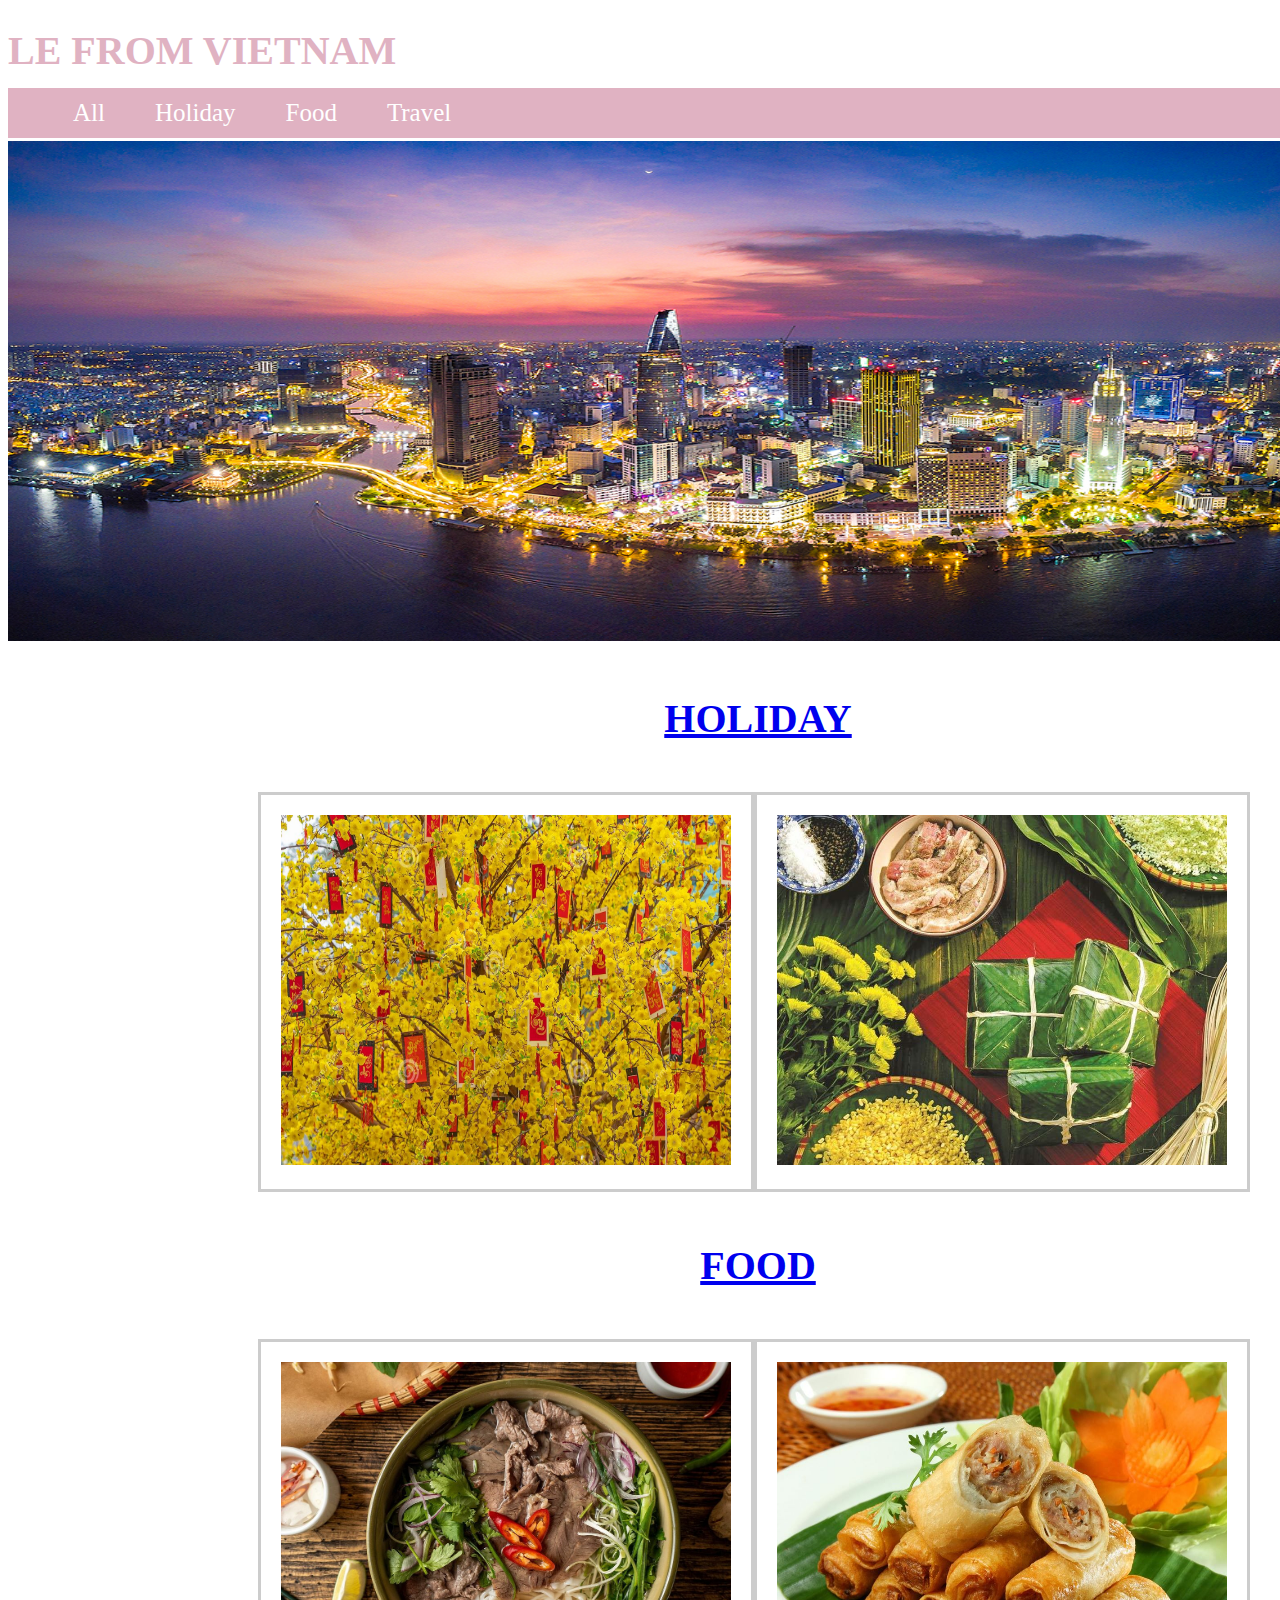
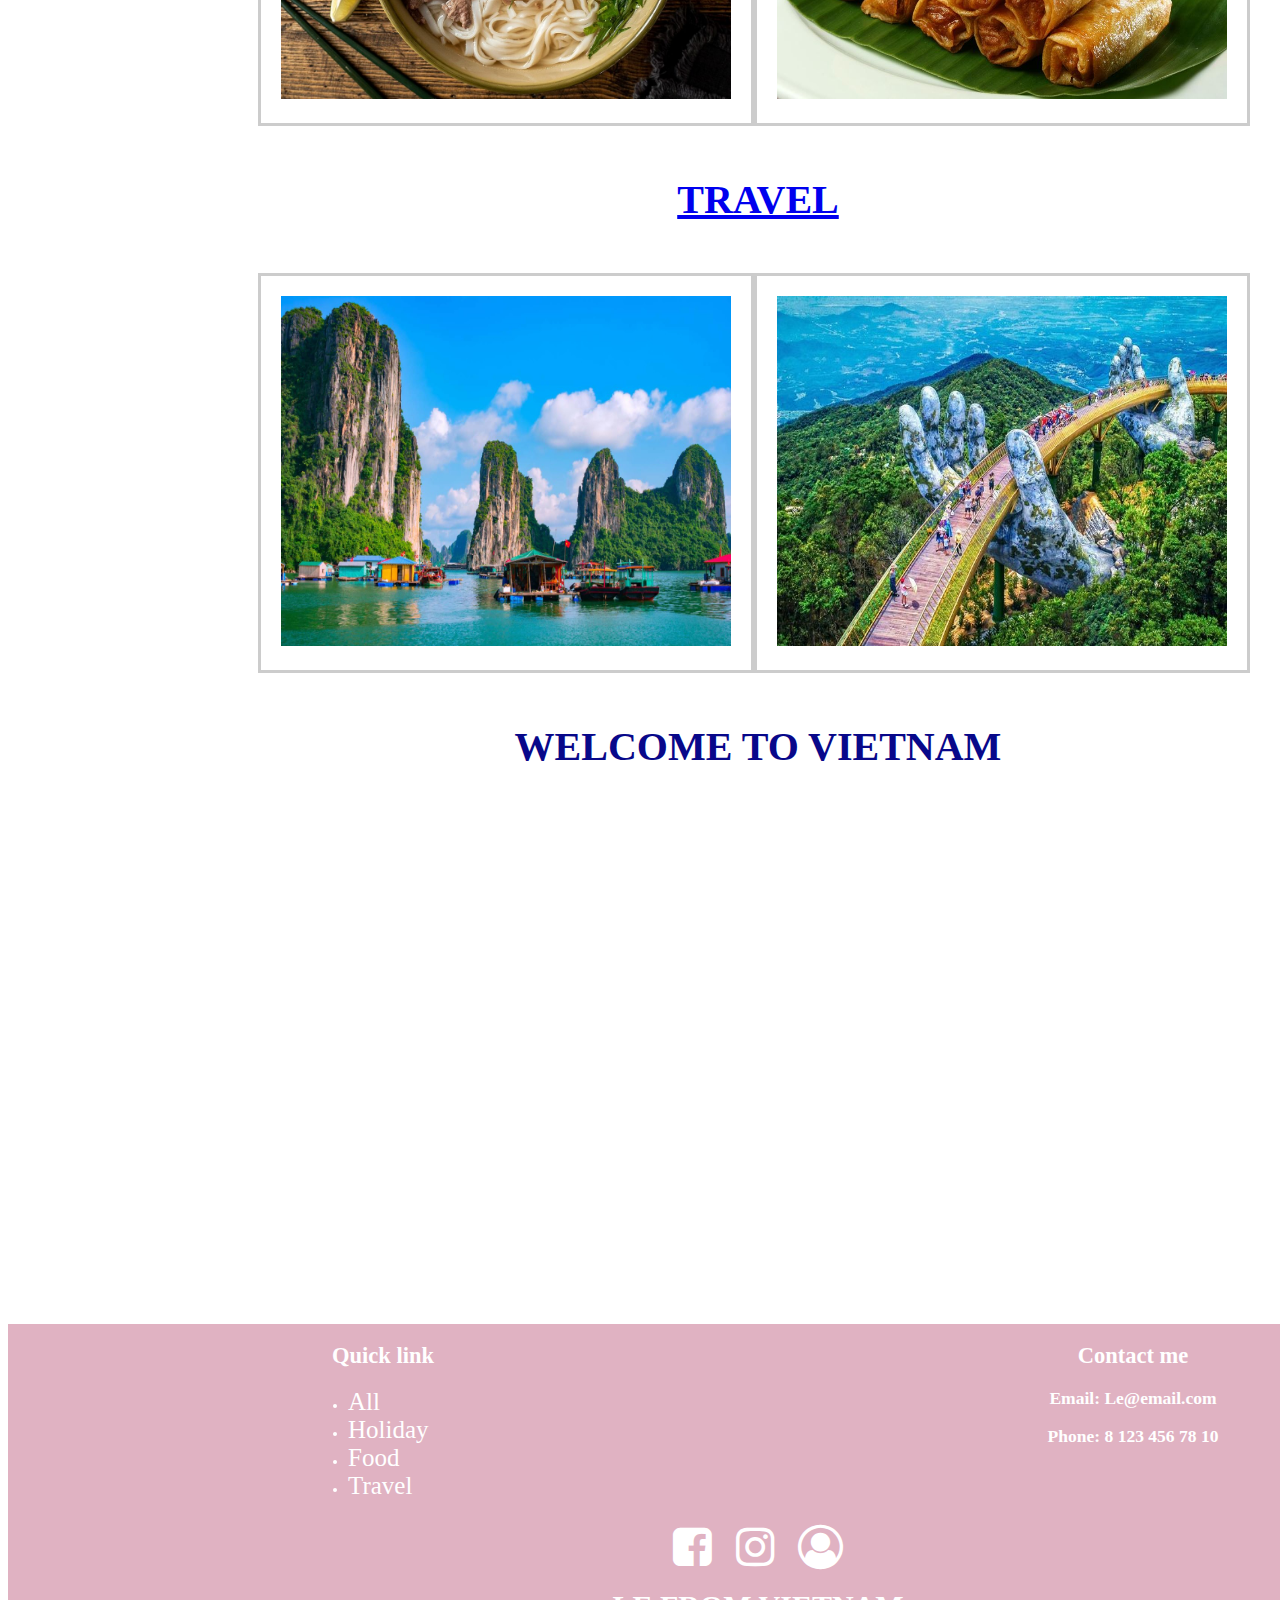
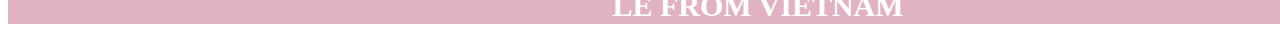
<file: index.html>
<!DOCTYPE html>
<html>
<head>
  <link rel="stylesheet" href="index_style.css">
  <meta charset="utf-8">
  <meta name="viewport" content="width=device-width">
  <title>Le From VietNam</title>
  <link rel="stylesheet" href="https://cdnjs.cloudflare.com/ajax/libs/font-awesome/4.7.0/css/font-awesome.min.css">
  <script src="https://code.jquery.com/jquery-1.10.2.js"></script>
  <script>
    $(function(){
      $("#footer-navigator").load("footer.html");
    });

    $(function(){
      $("#nav-bar").load("nav_bar.html");
    });
    </script>
</head>
<body style="min-width: 1500px;">
    <div class="container">
        <div class = "header">
            <h1> LE FROM VIETNAM </h1>
        </div>
        <div id ="nav-bar">
        </div>
        <div class ="slide"> 
            <img width ="100%" height="500px" src ="img-all/pic11.jpg"/> 
        </div>
    </div>

    <div class="contain">  
        <div class="holiday">
            <a href="holiday.html"><h3> HOLIDAY </h3></a> 
            <div class="new-list">
                <div class ="list-holiday">
                    <img width="450" height="350" src ="img-all/pic2.jpg"/>
                </div>
                <div class ="list-holiday">
                    <img width="450" height="350" src ="img-all/pic3.jpg"/>
                </div>
            </div>
            <div style="clear: both;"></div>
        </div>
        
        <div class ="food">
            <a href="food.html"><h3> FOOD </h3></a> 
            <div class ="new-list">
                <div class="list-food">
                    <img width="450"  src="img-all/pic 5.jpg"/> 
                </div>
                <div class="list-food">
                    <img width="450" height ="337" src="img-all/pic6.jpg"/> 
                </div>
            </div>
            <div style="clear: both;"></div>
        </div>
    
        <div class="travel">
            <a href="travel.html"><h3> TRAVEL </h3></a> 
            <div class ="new-list">
                <div class="list-travel">
                    <img width="450" height="350"  src="img-all/pic7.jpg"/> 
                </div>
                <div class="list-travel">
                    <img width="450" height ="350" src="img-all/pic8.jpg"/> 
                </div>
            </div>
            <div style="clear: both;"></div>
        </div>

        <div class="video">
            <h3> WELCOME TO VIETNAM </h3>
            <iframe width="1000px" height="500px" src="https://www.youtube.com/embed/eH2WNtL5ong" title="YouTube video player" frameborder="0" allow="accelerometer; autoplay; clipboard-write; encrypted-media; gyroscope; picture-in-picture" allowfullscreen></iframe>
        </div>
    </div>
    
   <div id="footer-navigator">

   </div>
    
</body>
</html>
</file>
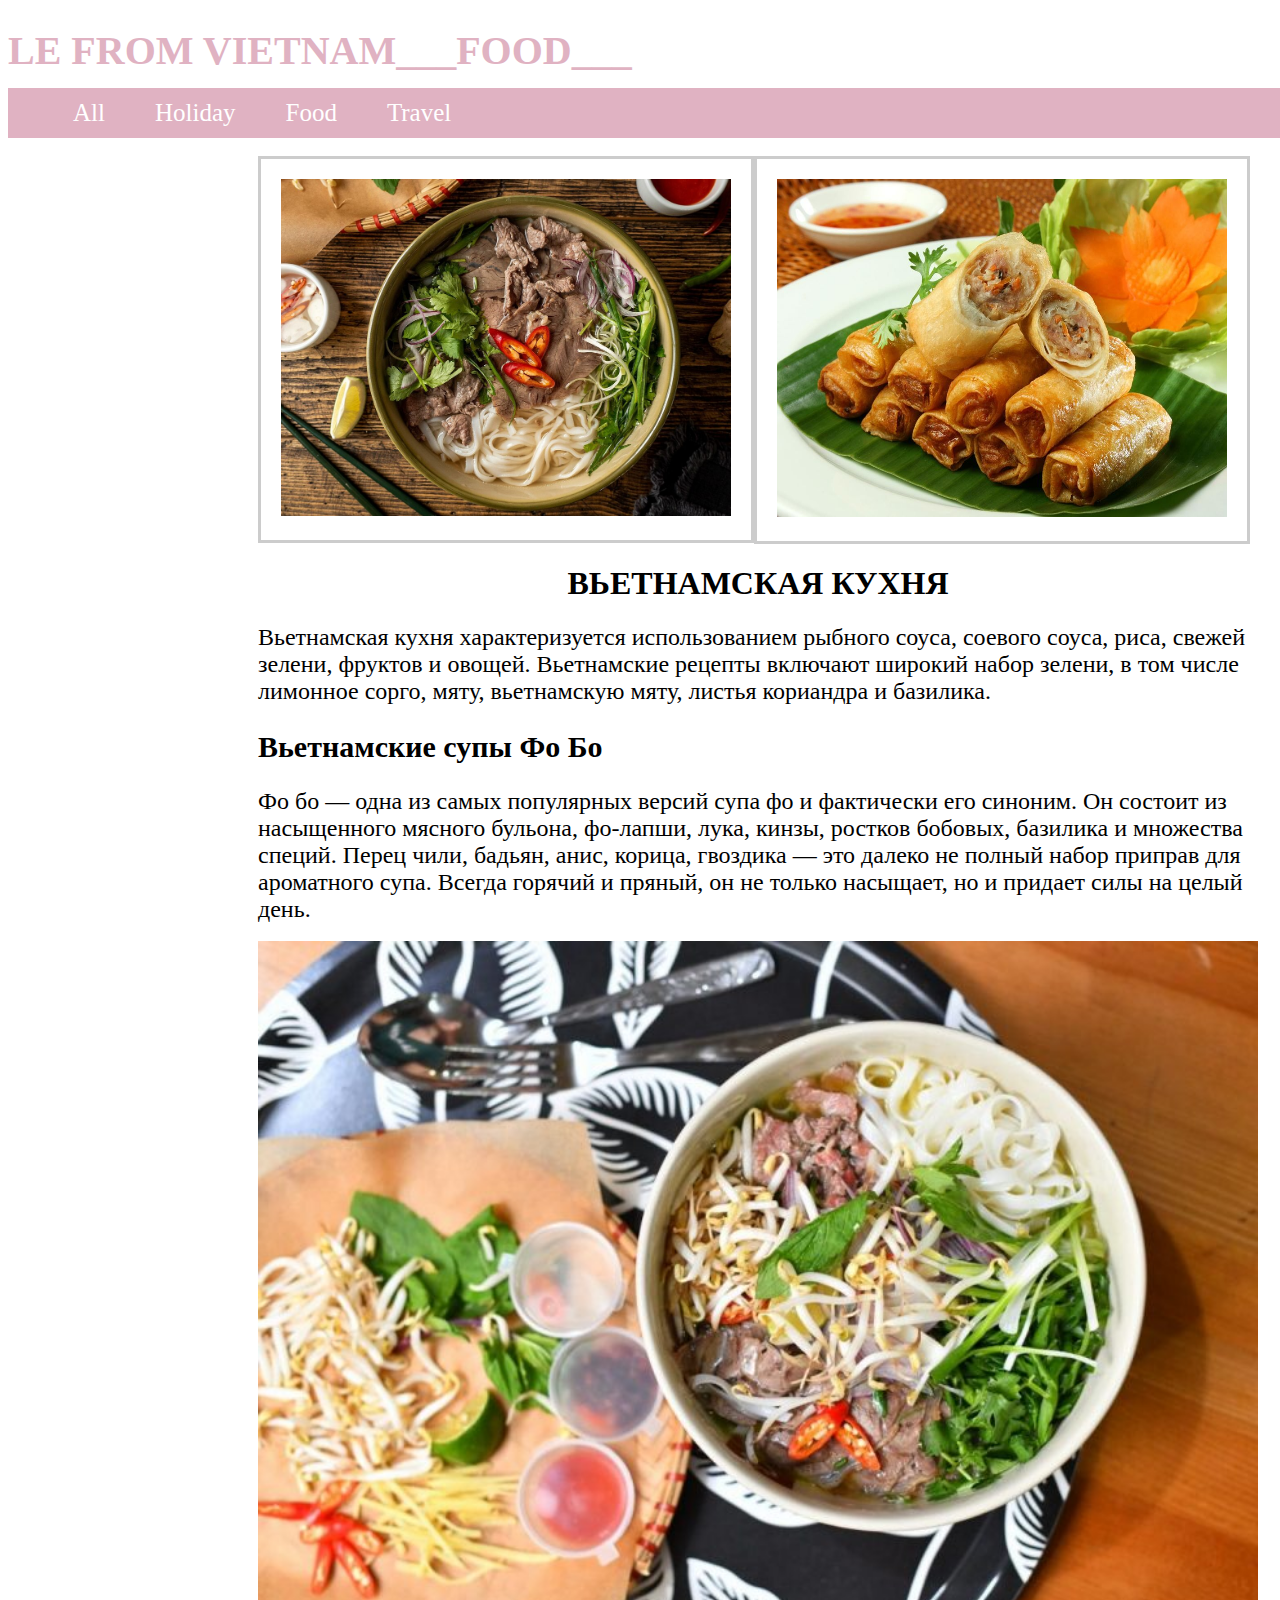
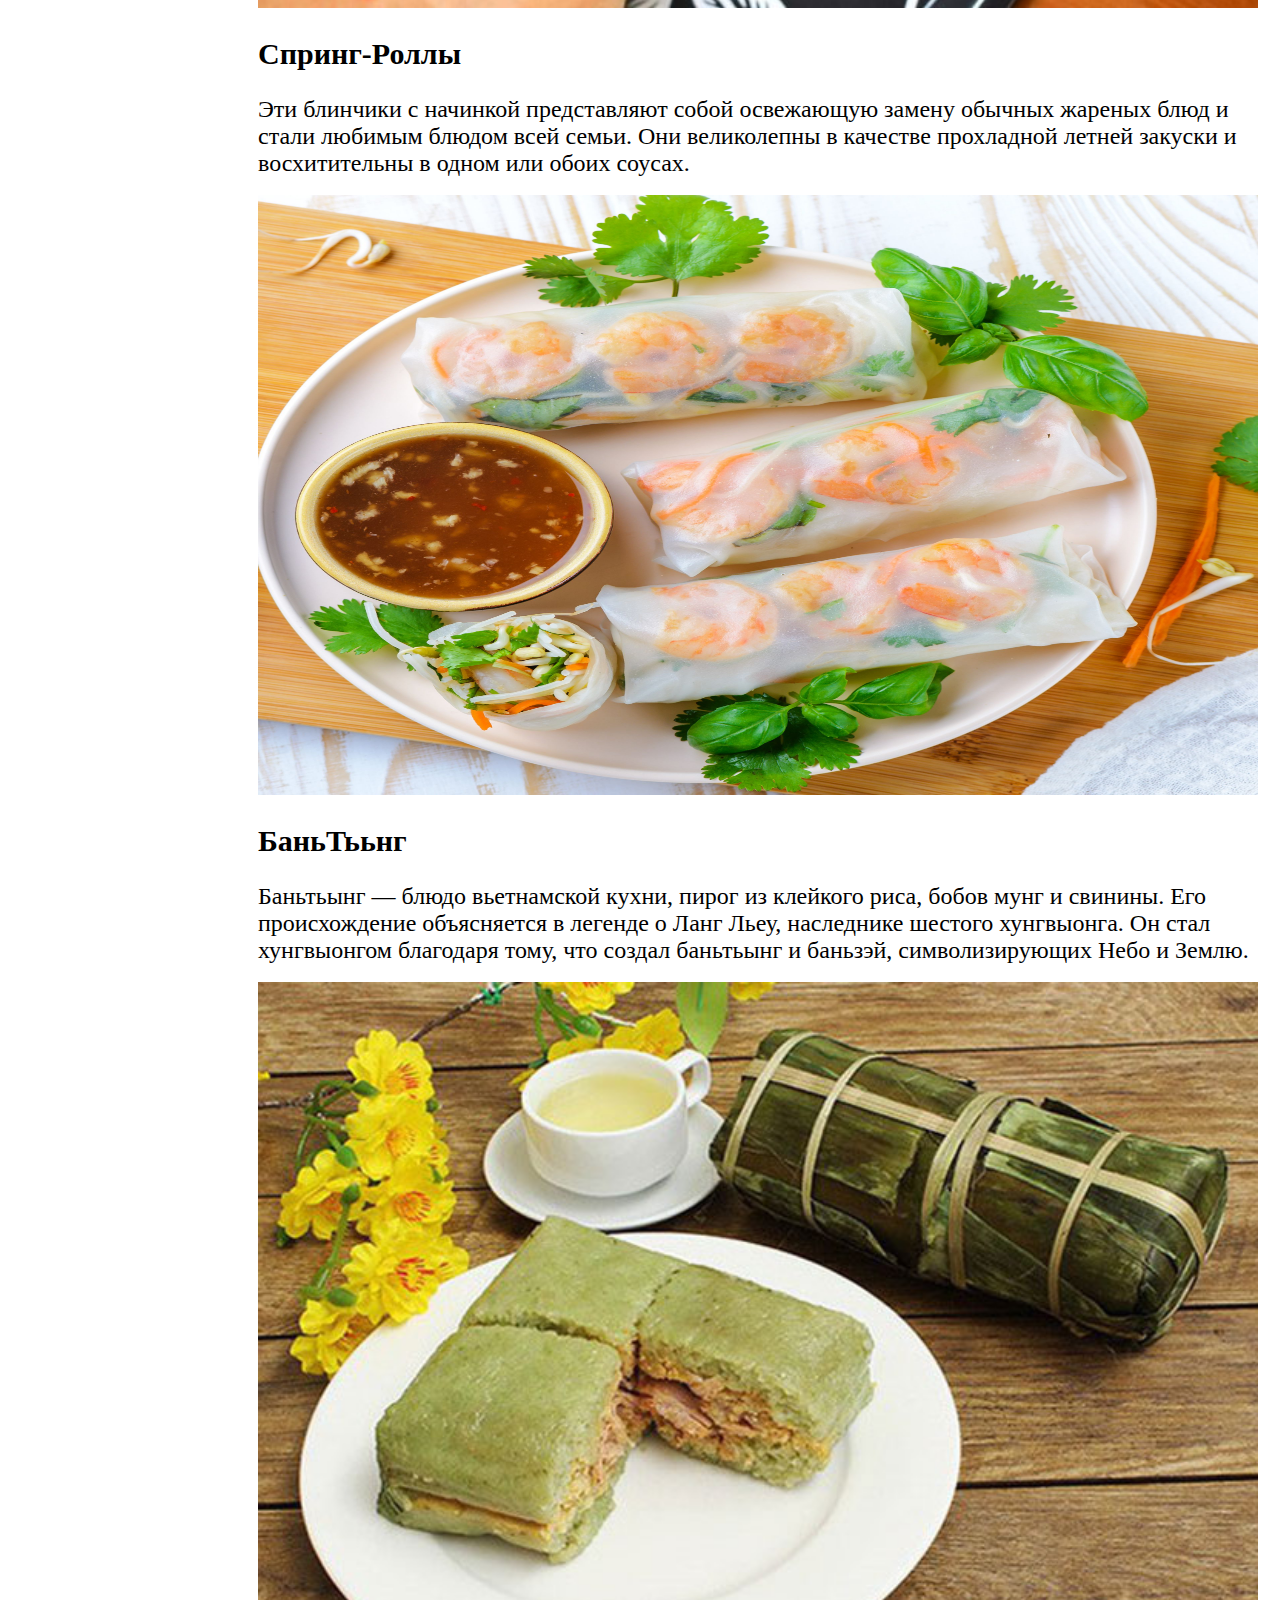
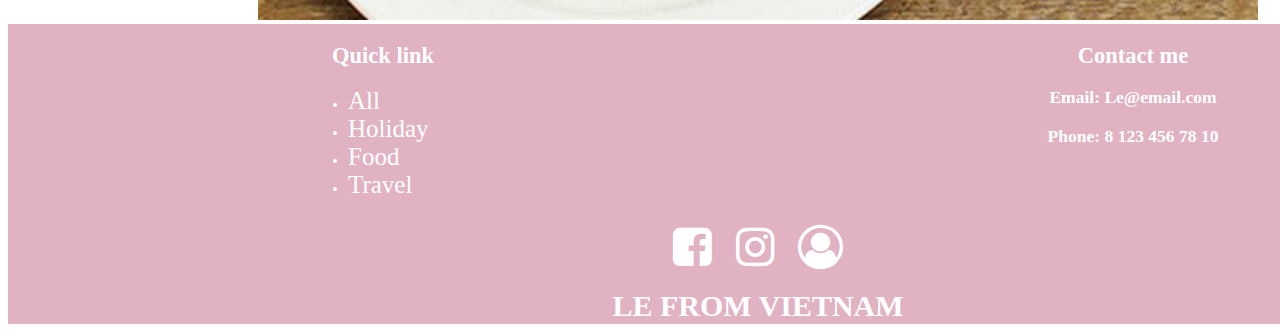
<file: food.html>
<!DOCTYPE html>
<html>
<head>
  <link rel="stylesheet" href="holiday_food_travel_style.css">
  <meta charset="utf-8">
  <meta name="viewport" content="width=device-width">
  <title>Food</title>
  <link rel="stylesheet" href="https://cdnjs.cloudflare.com/ajax/libs/font-awesome/4.7.0/css/font-awesome.min.css">
  <script src="https://code.jquery.com/jquery-1.10.2.js"></script>
  <script>
    $(function(){
      $("#footer-navigator").load("footer.html");
    });
    $(function(){
      $("#nav-bar").load("nav_bar.html");
    });
   </script>
</head>
<body style="min-width: 1500px;">
    <div class="container">
        <div class = "header">
            <h1> LE FROM VIETNAM___FOOD___ </h1>
        </div>
        <div id ="nav-bar">
            
        </div>
    </div>
    
    <div class="contain">
        <div class ="food">
            <br/>
            <div class ="new-list">
                <div class="list-food">
                    <img width="450"  src="img-all/pic 5.jpg"/> 
                </div>
                <div class="list-food">
                    <img width="450" height ="338" src="img-all/pic6.jpg"/> 
                </div>
            </div>
            <div style="clear: both;"></div>
            <h1 style="text-align: center; " > ВЬЕТНАМСКАЯ КУХНЯ </h1>
            <div style="font-size: 24px;">
                Вьетнамская кухня характеризуется использованием рыбного соуса, соевого соуса, риса, свежей зелени, фруктов и овощей. 
                Вьетнамские рецепты включают широкий набор зелени, в том числе лимонное сорго, мяту, вьетнамскую мяту, листья кориандра и базилика.
            </div>
            
        </div>
        
        <div class="beef-noodle-soup">
            <h2 style="font-size: 30px" > Вьетнамские супы Фо Бо </h2>
            <div style="font-size: 24px;">
                Фо бо — одна из самых популярных версий супа фо и фактически его синоним. Он состоит из насыщенного мясного бульона, фо-лапши, лука, кинзы, ростков бобовых, базилика и множества специй. 
                Перец чили, бадьян, анис, корица, гвоздика — это далеко не полный набор приправ для ароматного супа. Всегда горячий и пряный, он не только насыщает, но и придает силы на целый день.
            </div>
            <br/>
            <img width="1000px" src="img-food/pic1.jpeg"/>
    
        </div>
    
        <div class="spring-rolls"> 
            <h2 style="font-size: 30px">Спринг-Роллы</h2>
            <div style="font-size: 24px;">
                Эти блинчики с начинкой представляют собой освежающую замену обычных жареных блюд и стали любимым блюдом всей семьи. 
                Они великолепны в качестве прохладной летней закуски и восхитительны в одном или обоих соусах.
            </div>
            <br/>
            <img width="1000px" height="600px" src="img-food/pic2.jpg"/>
        </div>
    
        <div class="chung-cake" > 
            <h2 style="font-size: 30px"> БаньТььнг </h2>
            <div style="font-size: 24px;">
                Баньтьынг — блюдо вьетнамской кухни, пирог из клейкого риса, бобов мунг и свинины. 
                Его происхождение объясняется в легенде о Ланг Льеу, наследнике шестого хунгвыонга. 
                Он стал хунгвыонгом благодаря тому, что создал баньтьынг и баньзэй, символизирующих Небо и Землю. 
            </div>
            <br/>
            <img width="1000px" src="img-food/pic3.jpg"> 
        </div>
    </div>
    
    <div id="footer-navigator">

    </div>
    
</body>
</html>
</file>
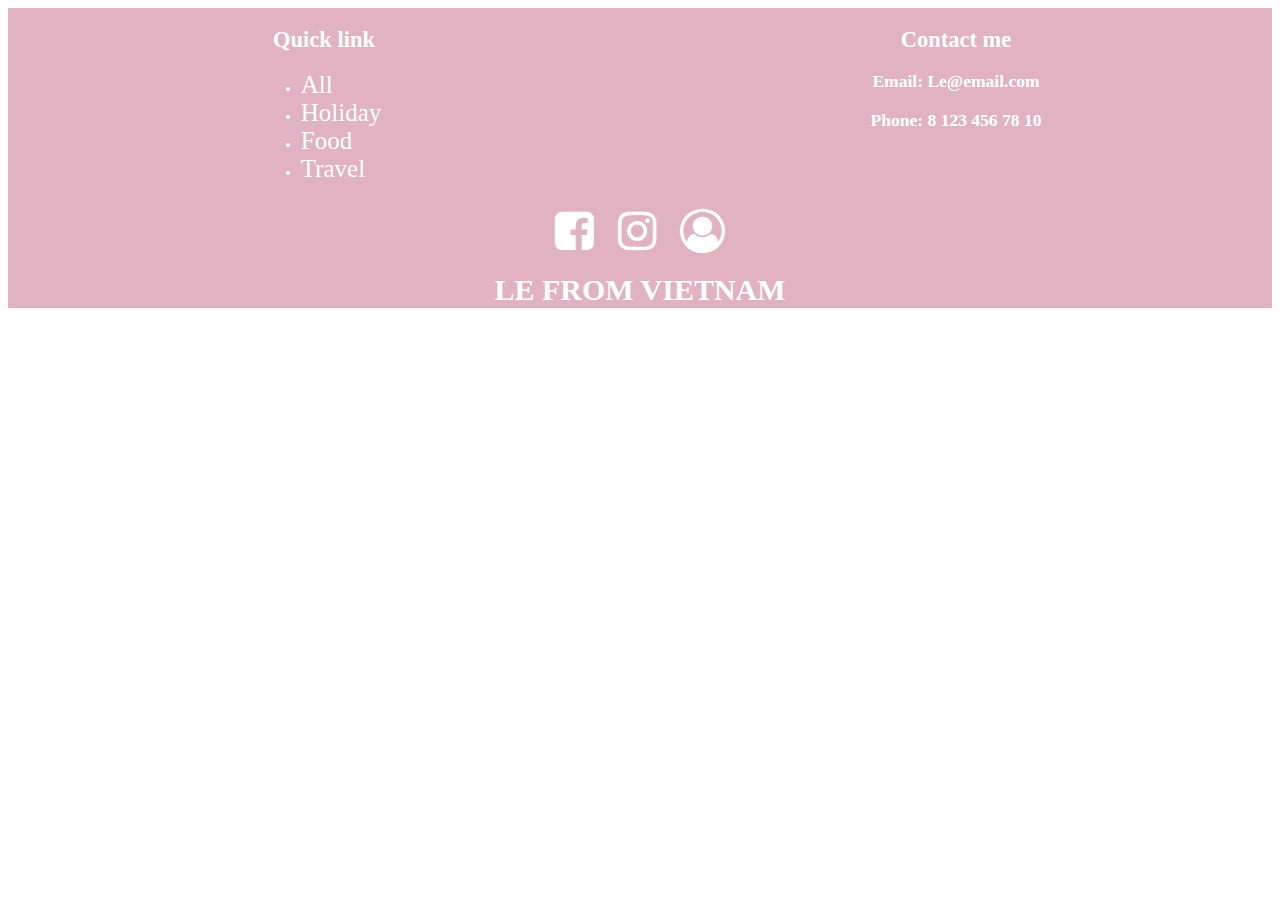
<file: footer.html>
<!DOCTYPE html>
<html>
<head>
  <link rel="stylesheet" href="footer_style.css">
  <meta charset="utf-8">
  <meta name="viewport" content="width=device-width">
  <link rel="stylesheet" href="https://cdnjs.cloudflare.com/ajax/libs/font-awesome/4.7.0/css/font-awesome.min.css">
</head>
<body>
    <div class="footer">
        <div style="width: auto; height: 200px;">
            <span>
                <div class="mini-nav-bar">
                    <h2 style="text-align: center;">Quick link</h2>
                    <ul style="margin-left: 40%;">
                        <li><a href="index.html">All</a></li>
                        <li><a href="holiday.html">Holiday</a></li>
                        <li><a href="food.html">Food</a></li>
                        <li><a href="travel.html">Travel</a></li>
                    </ul>
                </div>
            </span>
            <span>
                <div class="contact-bar">
                    <h2 style="text-align: center;">Contact me</h2>
                    <div  style="text-align: center;" >
                        <h3> Email: Le@email.com </h3>
                        <h3> Phone: 8 123 456 78 10 </h3>
                    </div>
                </div> 
            </span>
        </div>
        <div style="width: auto; height:100px;">
            <div class="icon" style="text-align: center;">
                <span><a href="https://www.facebook.com"><i class="fa fa-facebook-square fa-3x" style="color: white; "></i></a></span>
                <span><a href="https://www.instagram.com"><i class="fa fa-instagram fa-3x" style="color: white;"></i></a></span>
                <span><a href="https://web.whatsapp.com"><i class="fa fa-user-circle-o fa-3x" style="color: white;"></i></a></span>
            </div>
            <h1 style="text-align: center;"> LE FROM VIETNAM </h1>
        </div>  
    </div>
</body>
</html>
</file>
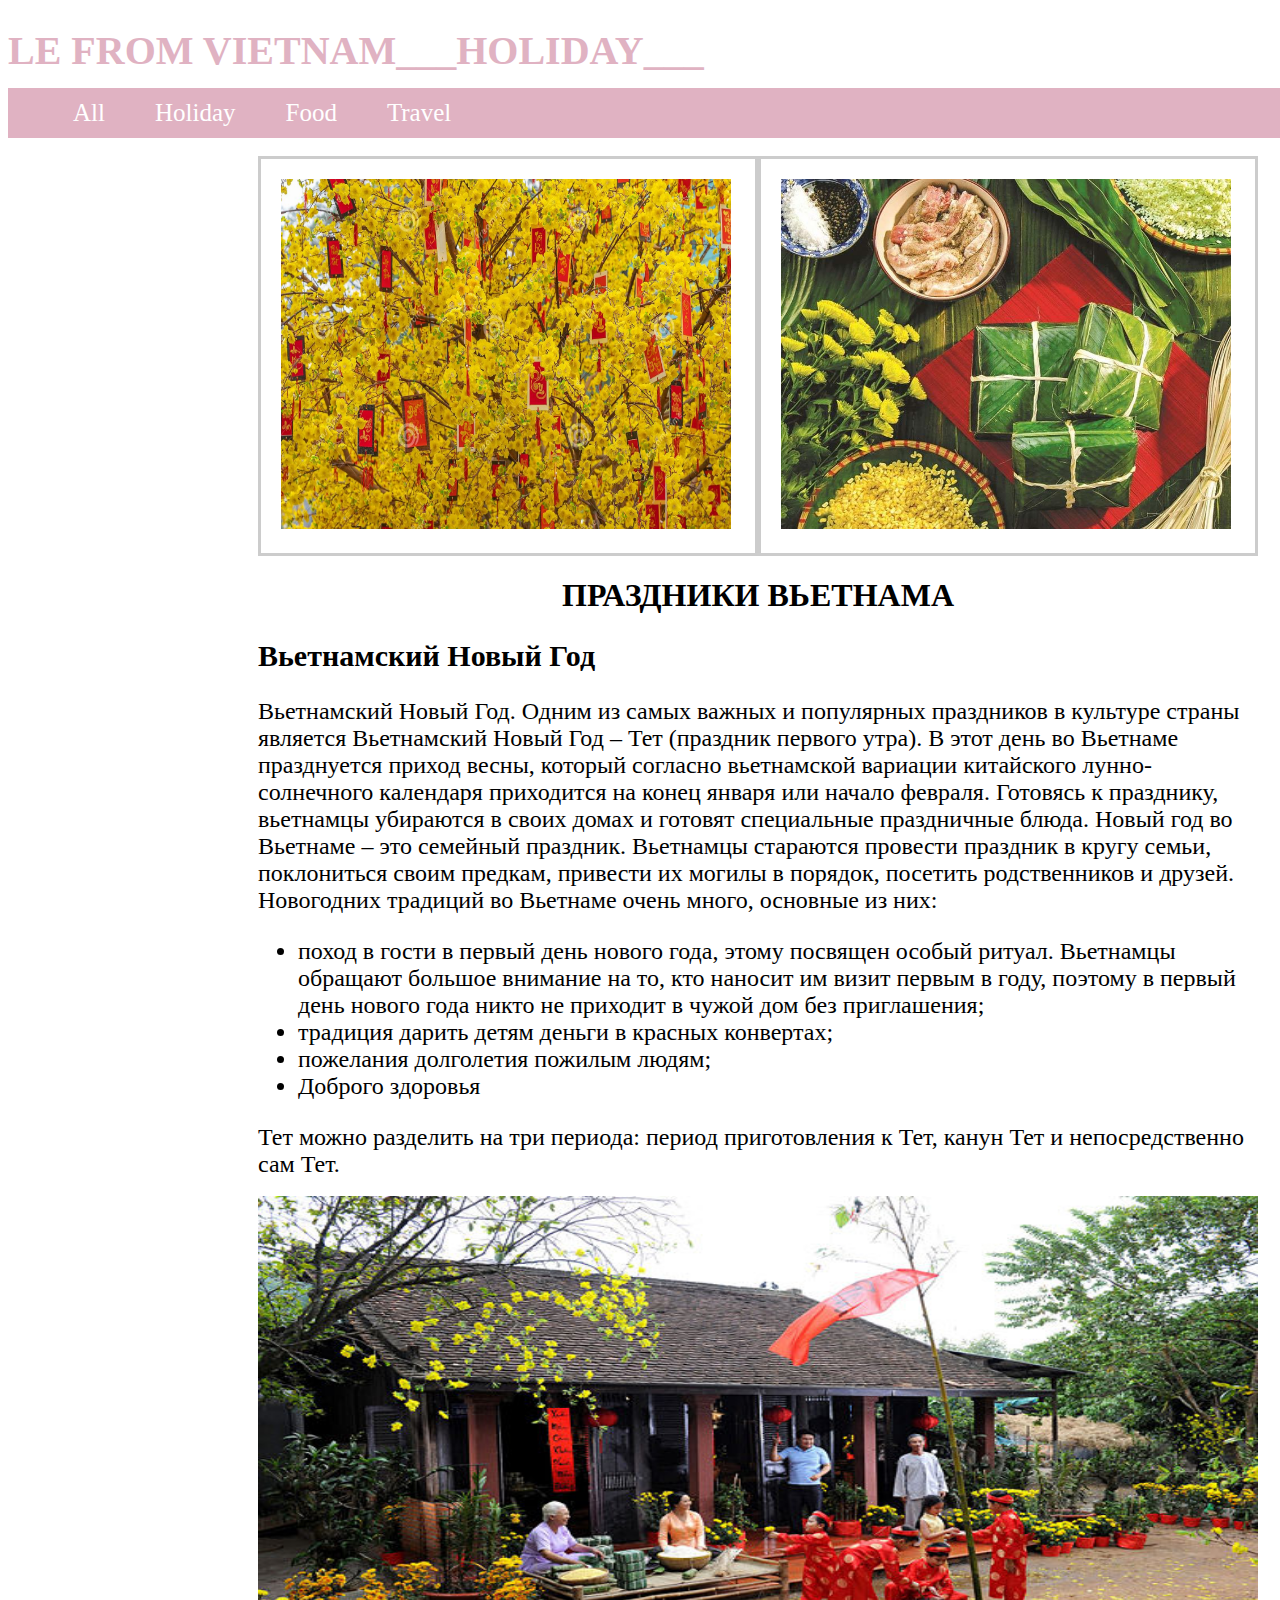
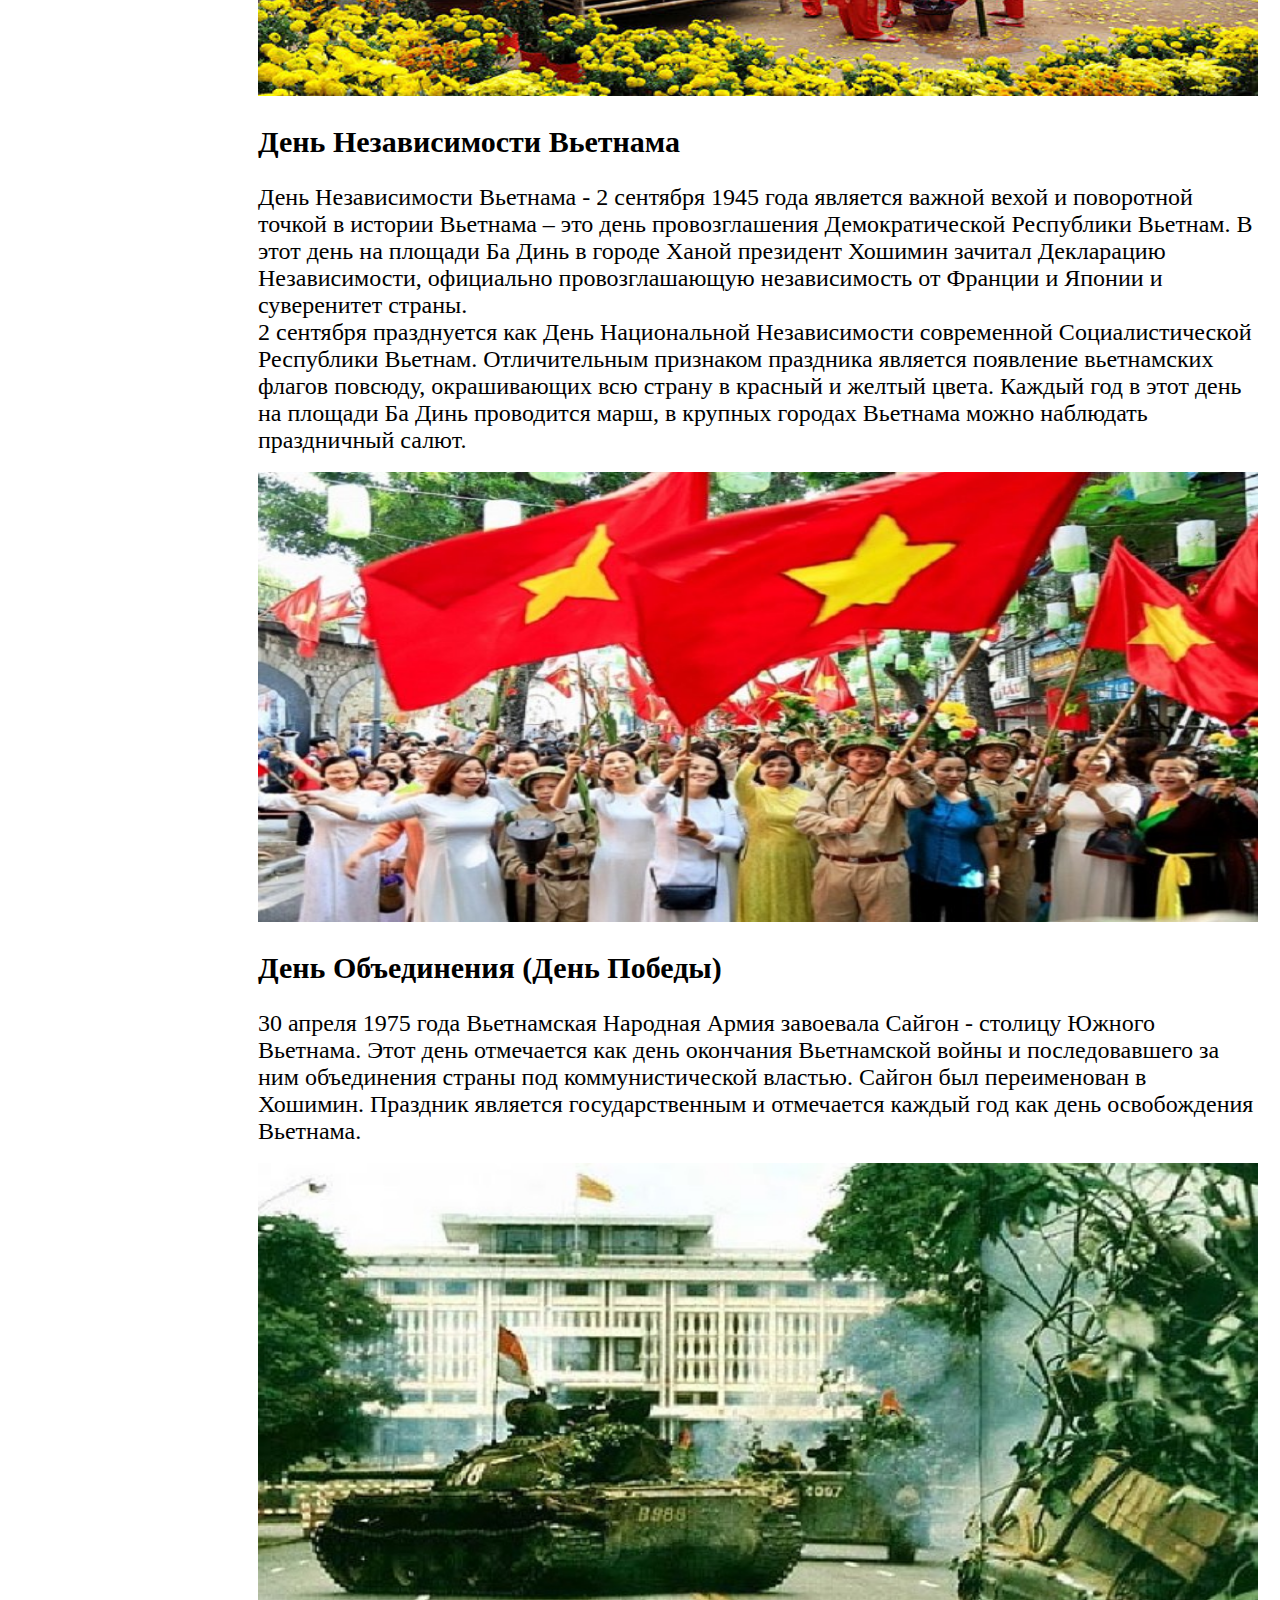
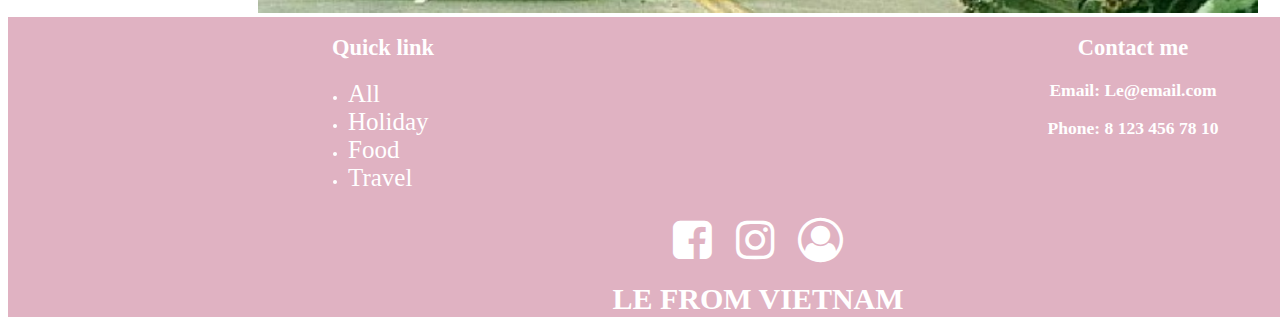
<file: holiday.html>
<!DOCTYPE html>
<html>
<head>
  <link rel="stylesheet" href="holiday_food_travel_style.css">
  <meta charset="utf-8">
  <meta name="viewport" content="width=device-width">
  <title> Holiday </title>
  <link rel="stylesheet" href="https://cdnjs.cloudflare.com/ajax/libs/font-awesome/4.7.0/css/font-awesome.min.css">
  <script src="https://code.jquery.com/jquery-1.10.2.js"></script>
  <script>
    $(function(){
      $("#footer-navigator").load("footer.html");
    });
    $(function(){
      $("#nav-bar").load("nav_bar.html");
    });
    </script>
</head>
<body style="min-width: 1500px;">
    <div class="container">
        <div class = "header">
            <h1> LE FROM VIETNAM___HOLIDAY___ </h1>
        </div>
        <div id ="nav-bar">
            
        </div>
    
    </div>
    <br/>
    <div class="contain">
        <div class="holiday">
            <div class="new-list">
                <div class ="list-holiday">
                    <img width="450" height="350" src ="img-all/pic2.jpg"/>
                </div>
                <div class ="list-holiday">
                    <img width="450" height="350" src ="img-all/pic3.jpg"/>
                </div>
            </div>
            <div style="clear: both;"></div>
            <h1 style="text-align: center; " > ПРАЗДНИКИ ВЬЕТНАМА </h1>
        </div>
        
        <div class="tet-holiday" >
            <h2 style="font-size: 30px;"> Вьетнамский Новый Год </h2>
            <div style="font-size: 24px;">
                Вьетнамский Новый Год. Одним из самых важных и популярных праздников в культуре страны является Вьетнамский Новый Год – Тет (праздник первого утра). 
                В этот день во Вьетнаме празднуется приход весны, который согласно вьетнамской вариации китайского лунно-солнечного календаря приходится на конец января или начало февраля. 
                Готовясь к празднику, вьетнамцы убираются в своих домах и готовят специальные праздничные блюда. Новый год во Вьетнаме – это семейный праздник. 
                Вьетнамцы стараются провести праздник в кругу семьи, поклониться своим предкам, привести их могилы в порядок, посетить родственников и друзей.
            </div >
            <d style="font-size: 24px;">Новогодних традиций во Вьетнаме очень много, основные из них:</d>
            <ul style="font-size: 24px;">
                <li> поход в гости в первый день нового года, этому посвящен особый ритуал. Вьетнамцы обращают большое внимание на то, кто наносит им визит первым в году, поэтому в первый день нового года никто не приходит в чужой дом без приглашения;</li>
                <li> традиция дарить детям деньги в красных конвертах;</li>
                <li> пожелания долголетия пожилым людям; </li>
                <li> Доброго здоровья</li>
            </ul>
            <d style="font-size: 24px;"> Тет можно разделить на три периода: период приготовления к Тет, канун Тет и непосредственно сам Тет.</d>
            <br/>
            <br/>
            <img width="1000px" height="500px" src="img-holiday/pic1.jpg" />
            <div style="clear:both;"></div>
        </div>
    
        <div class="independence-day" >
            <h2 style="font-size: 30px;"> День Независимости Вьетнама</h2>
            <div style="font-size: 24px;">
                День Независимости Вьетнама - 2 сентября 1945 года является важной вехой и поворотной точкой в истории Вьетнама – это день провозглашения Демократической Республики Вьетнам. 
                В этот день на площади Ба Динь в городе Ханой президент Хошимин зачитал Декларацию Независимости, официально провозглашающую независимость от Франции и Японии и суверенитет страны.
                <br/>
                2 сентября празднуется как День Национальной Независимости современной Социалистической Республики Вьетнам. 
                Отличительным признаком праздника является появление вьетнамских флагов повсюду, окрашивающих всю страну в красный и желтый цвета. 
                Каждый год в этот день на площади Ба Динь проводится марш, в крупных городах Вьетнама можно наблюдать праздничный салют.
            </div>
            <br/>
            <img width="1000px" height="450px" src= "img-holiday/pic2.jpg"/> 
        </div>
    
        <div class="day-of-unification">
            <h2 style="font-size: 30px;"> День Объединения (День Победы) </h2>
            <div style="font-size: 24px;">
                30 апреля 1975 года Вьетнамская Народная Армия завоевала Сайгон - столицу Южного Вьетнама. 
                Этот день отмечается как день окончания Вьетнамской войны и последовавшего за ним объединения страны под коммунистической властью. 
                Сайгон был переименован в Хошимин. Праздник является государственным и отмечается каждый год как день освобождения Вьетнама.
            </div>
            <br/>
            <img width="1000px" height="450px" src="img-holiday/pic3.jpg">
    
        </div>
    </div>

    <div id="footer-navigator">

    </div>
    
</body>
</html>
</file>
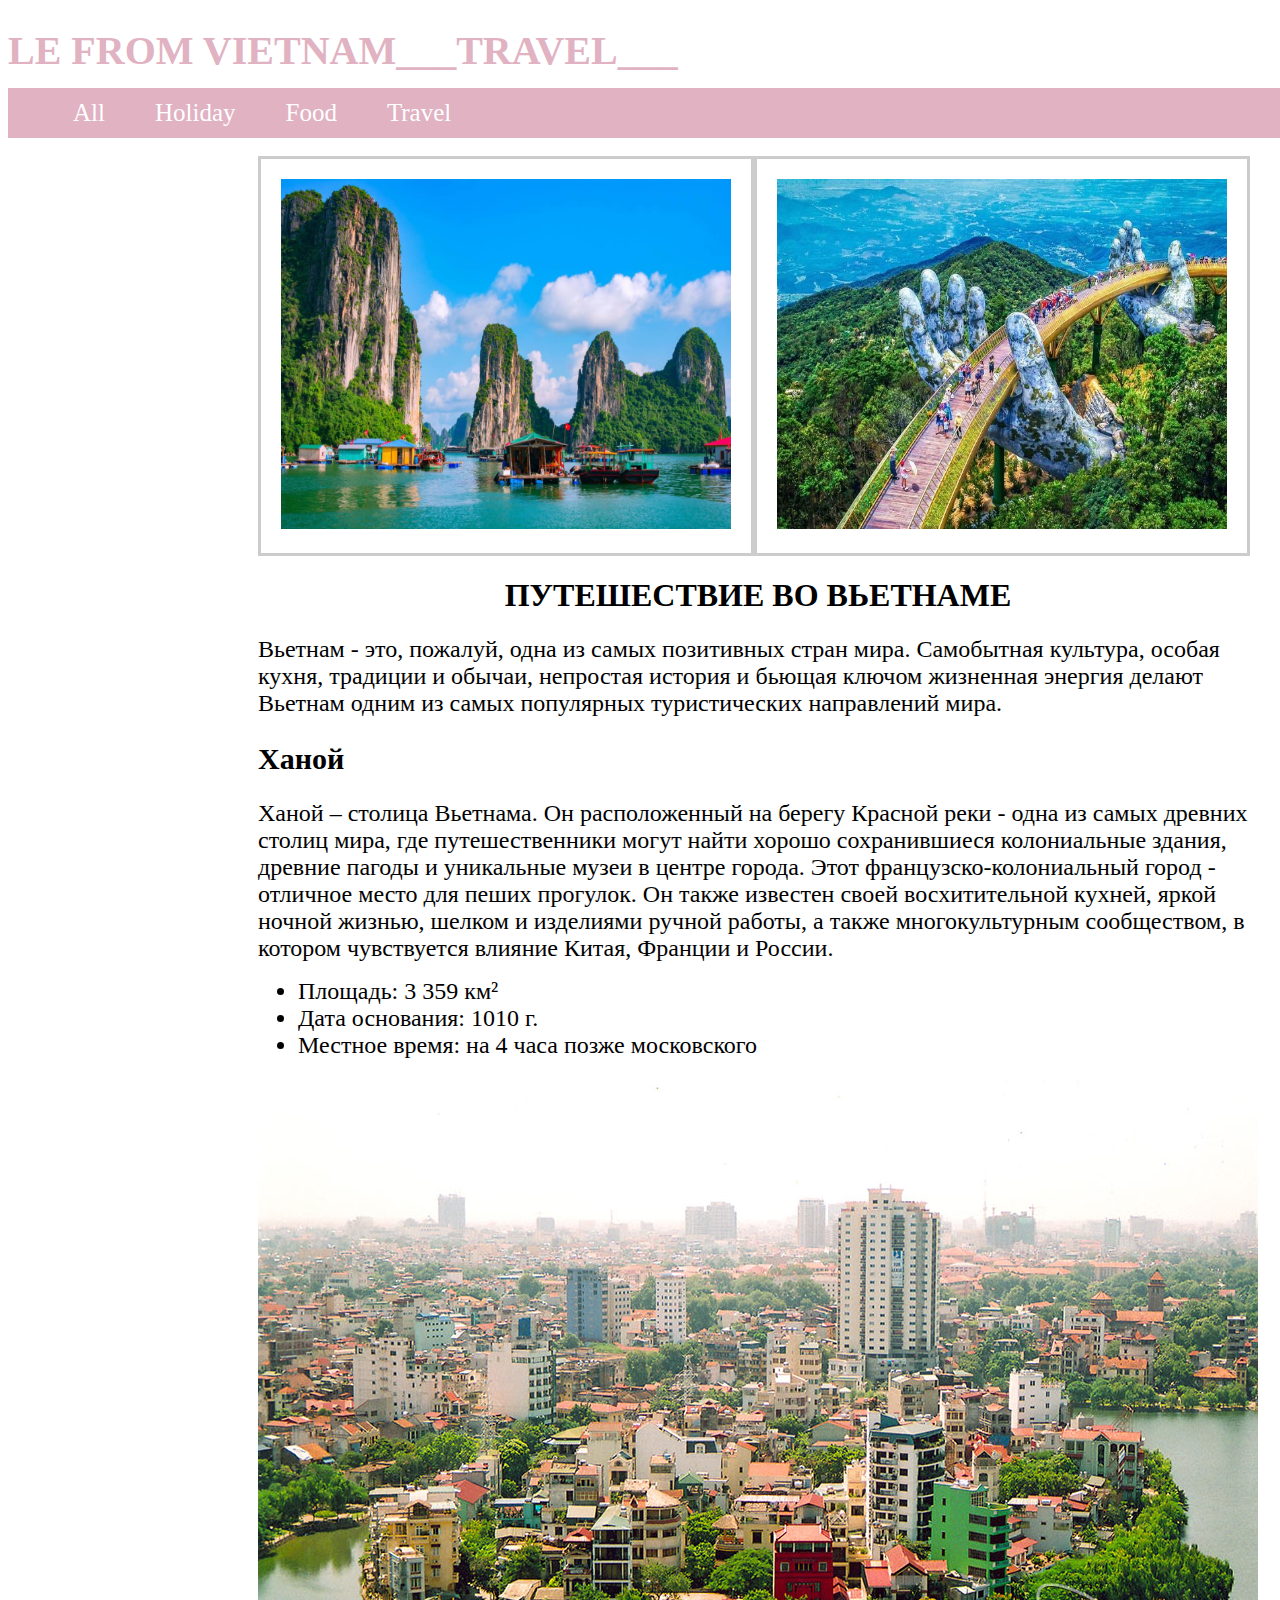
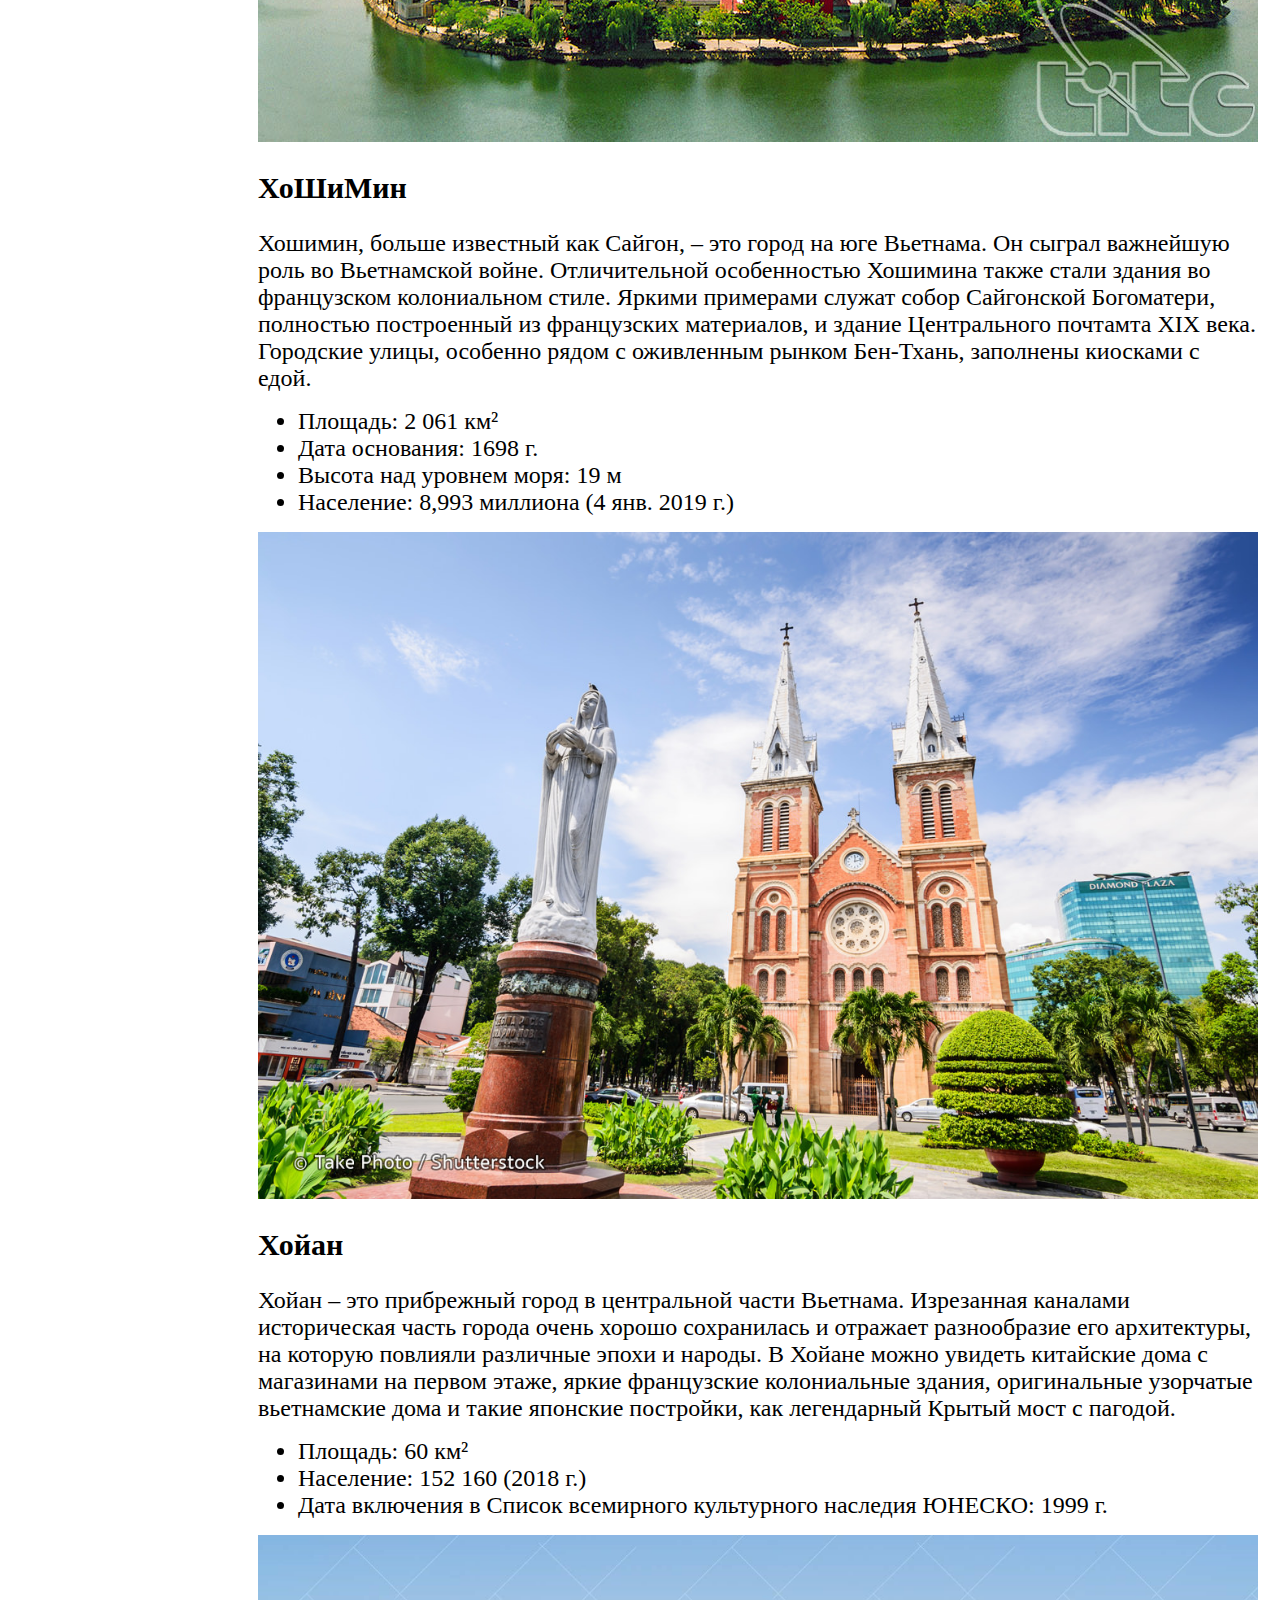
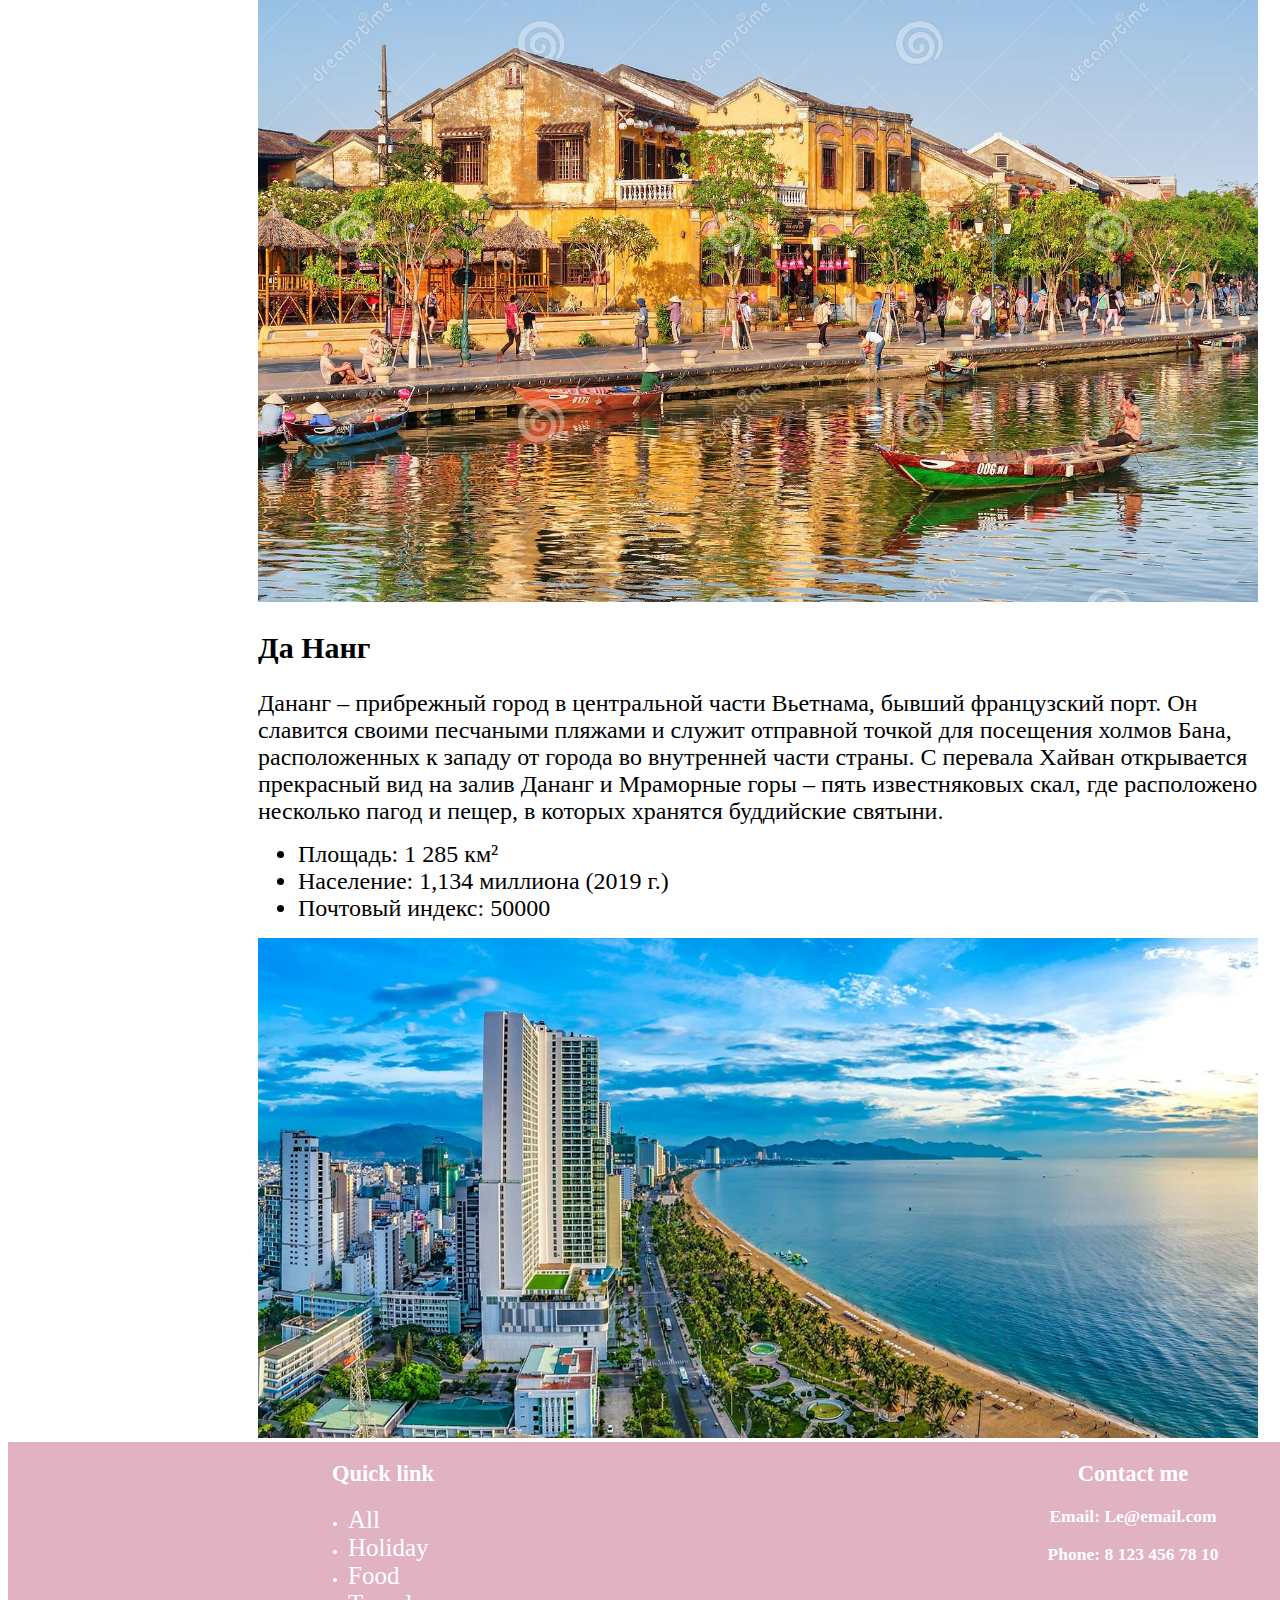
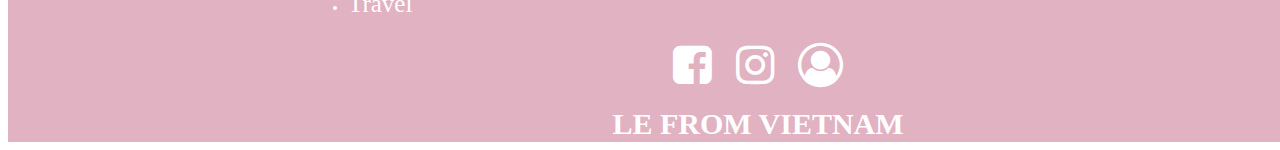
<file: travel.html>
<!DOCTYPE html>
<html>
<head>
  <link rel="stylesheet" href="holiday_food_travel_style.css">
  <meta charset="utf-8">
  <meta name="viewport" content="width=device-width">
  <title>Travel</title>
  <link rel="stylesheet" href="https://cdnjs.cloudflare.com/ajax/libs/font-awesome/4.7.0/css/font-awesome.min.css">
  <script src="https://code.jquery.com/jquery-1.10.2.js"></script>
  <script>
    $(function(){
      $("#footer-navigator").load("footer.html");
    });

    $(function(){
      $("#nav-bar").load("nav_bar.html");
    });
    </script>
</head>
<body style="min-width: 1500px;">
    <div class="container">
        <div class = "header">
            <h1> LE FROM VIETNAM___TRAVEL___ </h1>
        </div>
        <div id ="nav-bar">
        </div>
    </div>
    <br/>
    <div class="contain">
        <div class="travel">
            <div class ="new-list">
                <div class="list-travel">
                    <img width="450" height="350"  src="img-all/pic7.jpg"/> 
                </div>
                <div class="list-travel">
                    <img width="450" height ="350" src="img-all/pic8.jpg"/> 
                </div>
            </div>
            <div style="clear: both;"></div>
            <h1 style="text-align: center; " > ПУТЕШЕСТВИЕ ВО ВЬЕТНАМЕ </h1>
            <div style="font-size: 24px;">
                Вьетнам - это, пожалуй, одна из самых позитивных стран мира. 
                Самобытная культура, особая кухня, традиции и обычаи, непростая история и бьющая ключом жизненная энергия делают Вьетнам одним из самых популярных туристических направлений мира.
            </div>
        </div>
    
        <div class="hanoi">
            <h2 style="font-size: 30px"> Ханой </h2>
            <div style="font-size: 24px;">
                Ханой – столица Вьетнама. Он расположенный на берегу Красной реки - одна из самых древних столиц мира, где путешественники могут найти хорошо сохранившиеся колониальные здания, древние пагоды и уникальные музеи в центре города. 
                Этот французско-колониальный город - отличное место для пеших прогулок. 
                Он также известен своей восхитительной кухней, яркой ночной жизнью, шелком и изделиями ручной работы, а также многокультурным сообществом, в котором чувствуется влияние Китая, Франции и России.
            </div>
            <ul>
                <li style="font-size: 24px">Площадь: 3 359 км²</li>
                <li style="font-size: 24px">Дата основания: 1010 г.</li>
                <li style="font-size: 24px">Местное время: на 4 часа позже московского </li>
            </ul>
            <img SRC="img-travel/pic1.jpg"/>
        </div>
    
        <div class="ho-chi-minh">
            <h2 style="font-size: 30px">ХоШиМин</h2>
            <div style="font-size: 24px;">
                Хошимин, больше известный как Сайгон, – это город на юге Вьетнама. Он сыграл важнейшую роль во Вьетнамской войне. 
                Отличительной особенностью Хошимина также стали здания во французском колониальном стиле. 
                Яркими примерами служат собор Сайгонской Богоматери, полностью построенный из французских материалов, и здание Центрального почтамта XIX века. 
                Городские улицы, особенно рядом с оживленным рынком Бен-Тхань, заполнены киосками с едой.
                <br/>
            </div>
            <ul>
                <li style="font-size: 24px">Площадь: 2 061 км²</li>
                <li style="font-size: 24px">Дата основания: 1698 г.</li>
                <li style="font-size: 24px">Высота над уровнем моря: 19 м</li>
                <li style="font-size: 24px">Население: 8,993 миллиона (4 янв. 2019 г.)</li>
            </ul>
            <img width="1000px" src="img-travel/pic2.jpg"/>
        </div>
    
        <div class="hoian">
            <h2 style="font-size: 30px"> Хойан </h2>
            <div  style="font-size: 24px;" >
                Хойан – это прибрежный город в центральной части Вьетнама. Изрезанная каналами историческая часть города очень хорошо сохранилась и отражает разнообразие его архитектуры, на которую повлияли различные эпохи и народы. 
                В Хойане можно увидеть китайские дома с магазинами на первом этаже, яркие французские колониальные здания, оригинальные узорчатые вьетнамские дома и такие японские постройки, как легендарный Крытый мост с пагодой.
            </div>
            <ul >
                <li style="font-size: 24px">Площадь: 60 км²</li>
                <li style="font-size: 24px">Население: 152 160 (2018 г.)</li>
                <li style="font-size: 24px">Дата включения в Список всемирного культурного наследия ЮНЕСКО: 1999 г.</li>
            </ul>
            <img width="1000px" src="img-travel/pic3.jpg"/>
        </div>
    
        <div class="da-nang">
            <h2 style="font-size: 30px"> Да Нанг </h2>
            <div  style="font-size: 24px;">
                Дананг – прибрежный город в центральной части Вьетнама, бывший французский порт. Он славится своими песчаными пляжами и служит отправной точкой для посещения холмов Бана, расположенных к западу от города во внутренней части страны.
                С перевала Хайван открывается прекрасный вид на залив Дананг и Мраморные горы – пять известняковых скал, где расположено несколько пагод и пещер, в которых хранятся буддийские святыни.
            </div>
            <ul>
                <li style="font-size: 24px"> Площадь: 1 285 км² </li>
                <li style="font-size: 24px"> Население: 1,134 миллиона (2019 г.)</li>
                <li style="font-size: 24px"> Почтовый индекс: 50000</li>
            </ul>
            <img width="1000px" height="500px" src="img-travel/pic4.jpg">
        </div>
    </div>

    <div id="footer-navigator">

    </div>

</body>
</html>
</file>
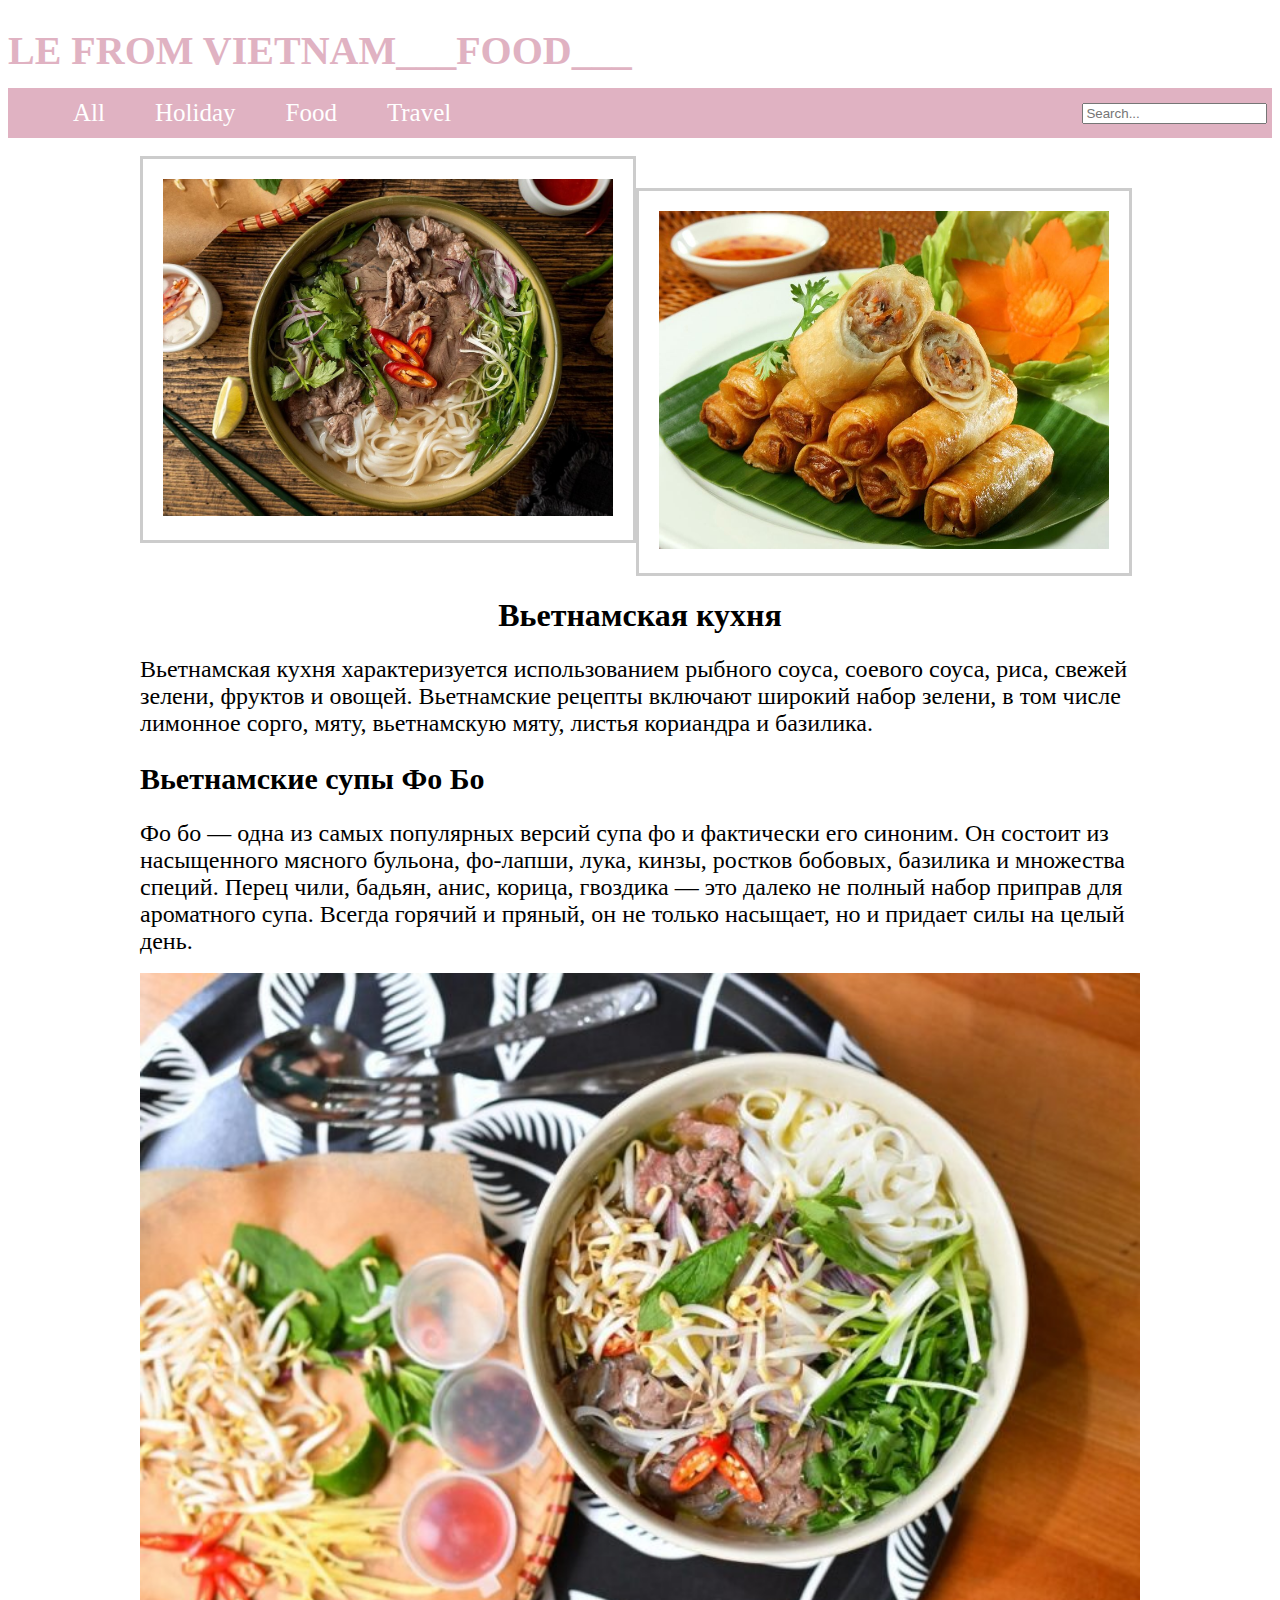
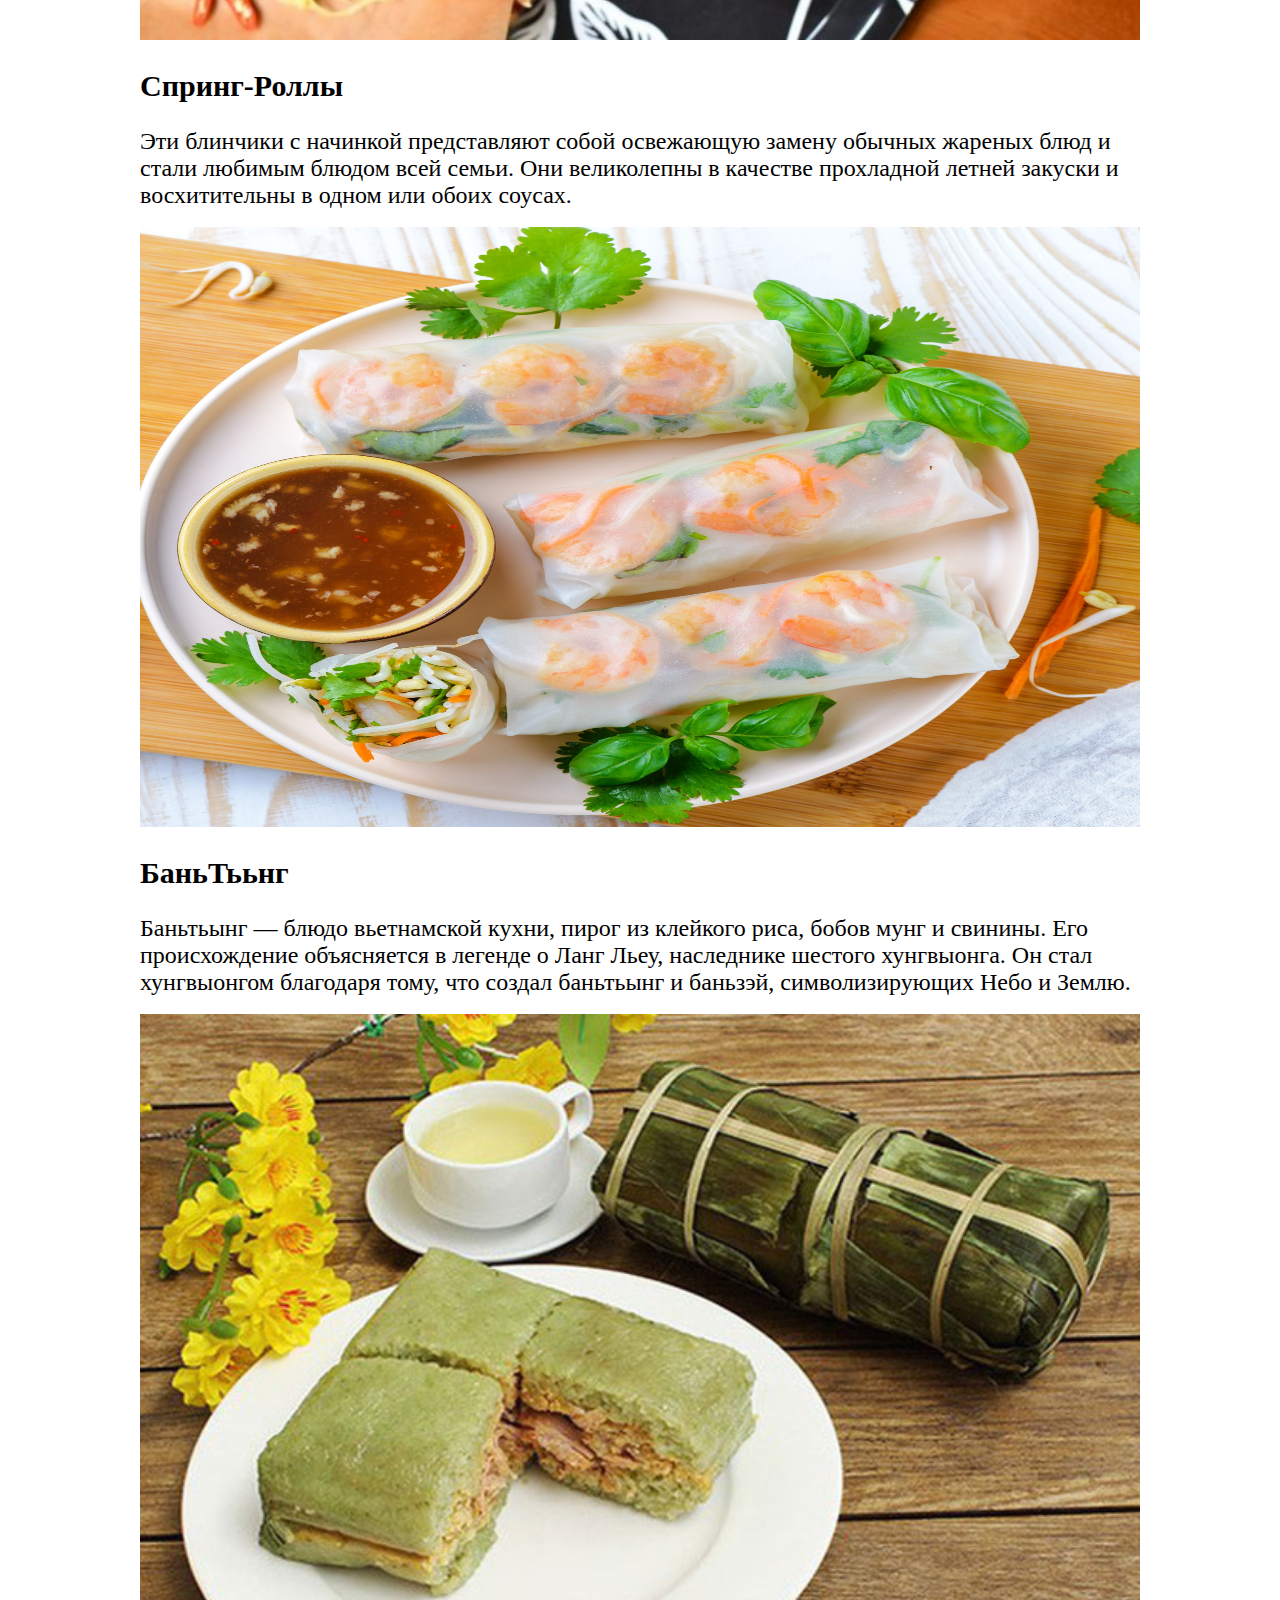
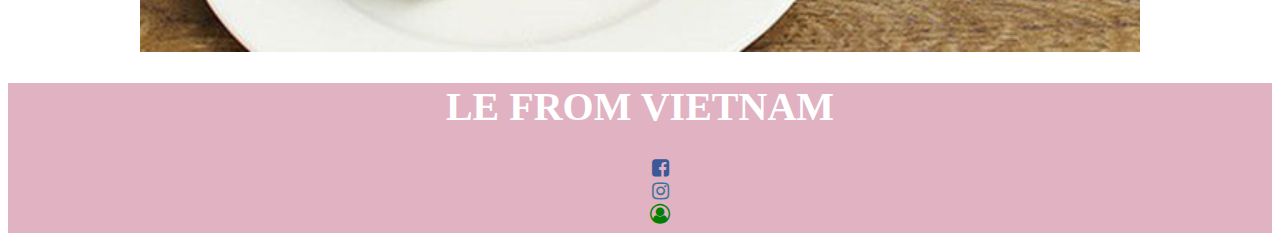
<file: Project1/food.html>
<!DOCTYPE html>
<html>
<head>
  <link rel="stylesheet" href="style2.css">
  <meta charset="utf-8">
  <meta name="viewport" content="width=device-width">
  <title>Food</title>
  <link rel="stylesheet" href="https://cdnjs.cloudflare.com/ajax/libs/font-awesome/4.7.0/css/font-awesome.min.css">
</head>
<body>
    <div class="Container">
        <div class = "Header">
            <h1> LE FROM VIETNAM___FOOD___ </h1>
        </div>
        <div class ="Nav">
            <div class ="Menu">
                <ul>
                    <li><a href="main.html">All</a></li>
                    <li><a href="holiday.html">Holiday</a></li>
                    <li><a href ="food.html">Food</a></li>
                    <li><a href ="travel.html">Travel</a></li>
                    
                </ul>
            </div>
            <div class ="Search">
                <input type="Search" placeholder ="Search...">
                <i class="fa fa-search fa-1g" style="color: white " ></i>
            </div>
        </div>
    </div>
    
    <div class="Contain">
        <div class ="Food">
            <br/>
            <div class ="NewList">
                <div class="ListFood">
                    <img width="450"  src="img/pic 5.jpg"/> 
                </div>
                <div class="ListFood">
                    <img width="450" height ="338" src="img/pic6.jpg"/> 
                </div>
            </div>
            <div style="clear: both;"></div>
            <h1 style="text-align: center; " > Вьетнамская кухня </h1>
            <div style="font-size: 24px;">
                Вьетнамская кухня характеризуется использованием рыбного соуса, соевого соуса, риса, свежей зелени, фруктов и овощей. 
                Вьетнамские рецепты включают широкий набор зелени, в том числе лимонное сорго, мяту, вьетнамскую мяту, листья кориандра и базилика.
            </div>
            
        </div>
        
        <div class="BeefNoodleSoup">
            <h2 style="font-size: 30px" > Вьетнамские супы Фо Бо </h2>
            <div style="font-size: 24px;">
                Фо бо — одна из самых популярных версий супа фо и фактически его синоним. Он состоит из насыщенного мясного бульона, фо-лапши, лука, кинзы, ростков бобовых, базилика и множества специй. 
                Перец чили, бадьян, анис, корица, гвоздика — это далеко не полный набор приправ для ароматного супа. Всегда горячий и пряный, он не только насыщает, но и придает силы на целый день.
            </div>
            <br/>
            <img width="1000px" src="img3/pic1.jpeg"/>
    
        </div>
    
        <div class="SpringRolls"> 
            <h2 style="font-size: 30px">Спринг-Роллы</h2>
            <div style="font-size: 24px;">
                Эти блинчики с начинкой представляют собой освежающую замену обычных жареных блюд и стали любимым блюдом всей семьи. 
                Они великолепны в качестве прохладной летней закуски и восхитительны в одном или обоих соусах.
            </div>
            <br/>
            <img width="1000px" height="600px" src="img3/pic2.jpg"/>
        </div>
    
        <div class="ChungCake" > 
            <h2 style="font-size: 30px"> БаньТььнг </h2>
            <div style="font-size: 24px;">
                Баньтьынг — блюдо вьетнамской кухни, пирог из клейкого риса, бобов мунг и свинины. 
                Его происхождение объясняется в легенде о Ланг Льеу, наследнике шестого хунгвыонга. 
                Он стал хунгвыонгом благодаря тому, что создал баньтьынг и баньзэй, символизирующих Небо и Землю. 
            </div>
            <br/>
            <img width="1000px" src="img3/pic3.jpg"> 
        </div>
    </div>
    
    <div class="Footer">
        <h1> LE FROM VIETNAM </h1>
        <ul> 
            <li><a href="https://www.facebook.com"><i class="fa fa-facebook-square fa-1g" style="color: #3b5998 "></i></a></li>
            <li><a href="https://www.instagram.com"><i class="fa fa-instagram fa-1g" style="color: #3f729b"></i></a></li>
            <li><a href="https://web.whatsapp.com"><i class="fa fa-user-circle-o fa-1g" style="color: green;"></i></a></li>
        </ul>
    </div>
    
</body>
</html>
</file>
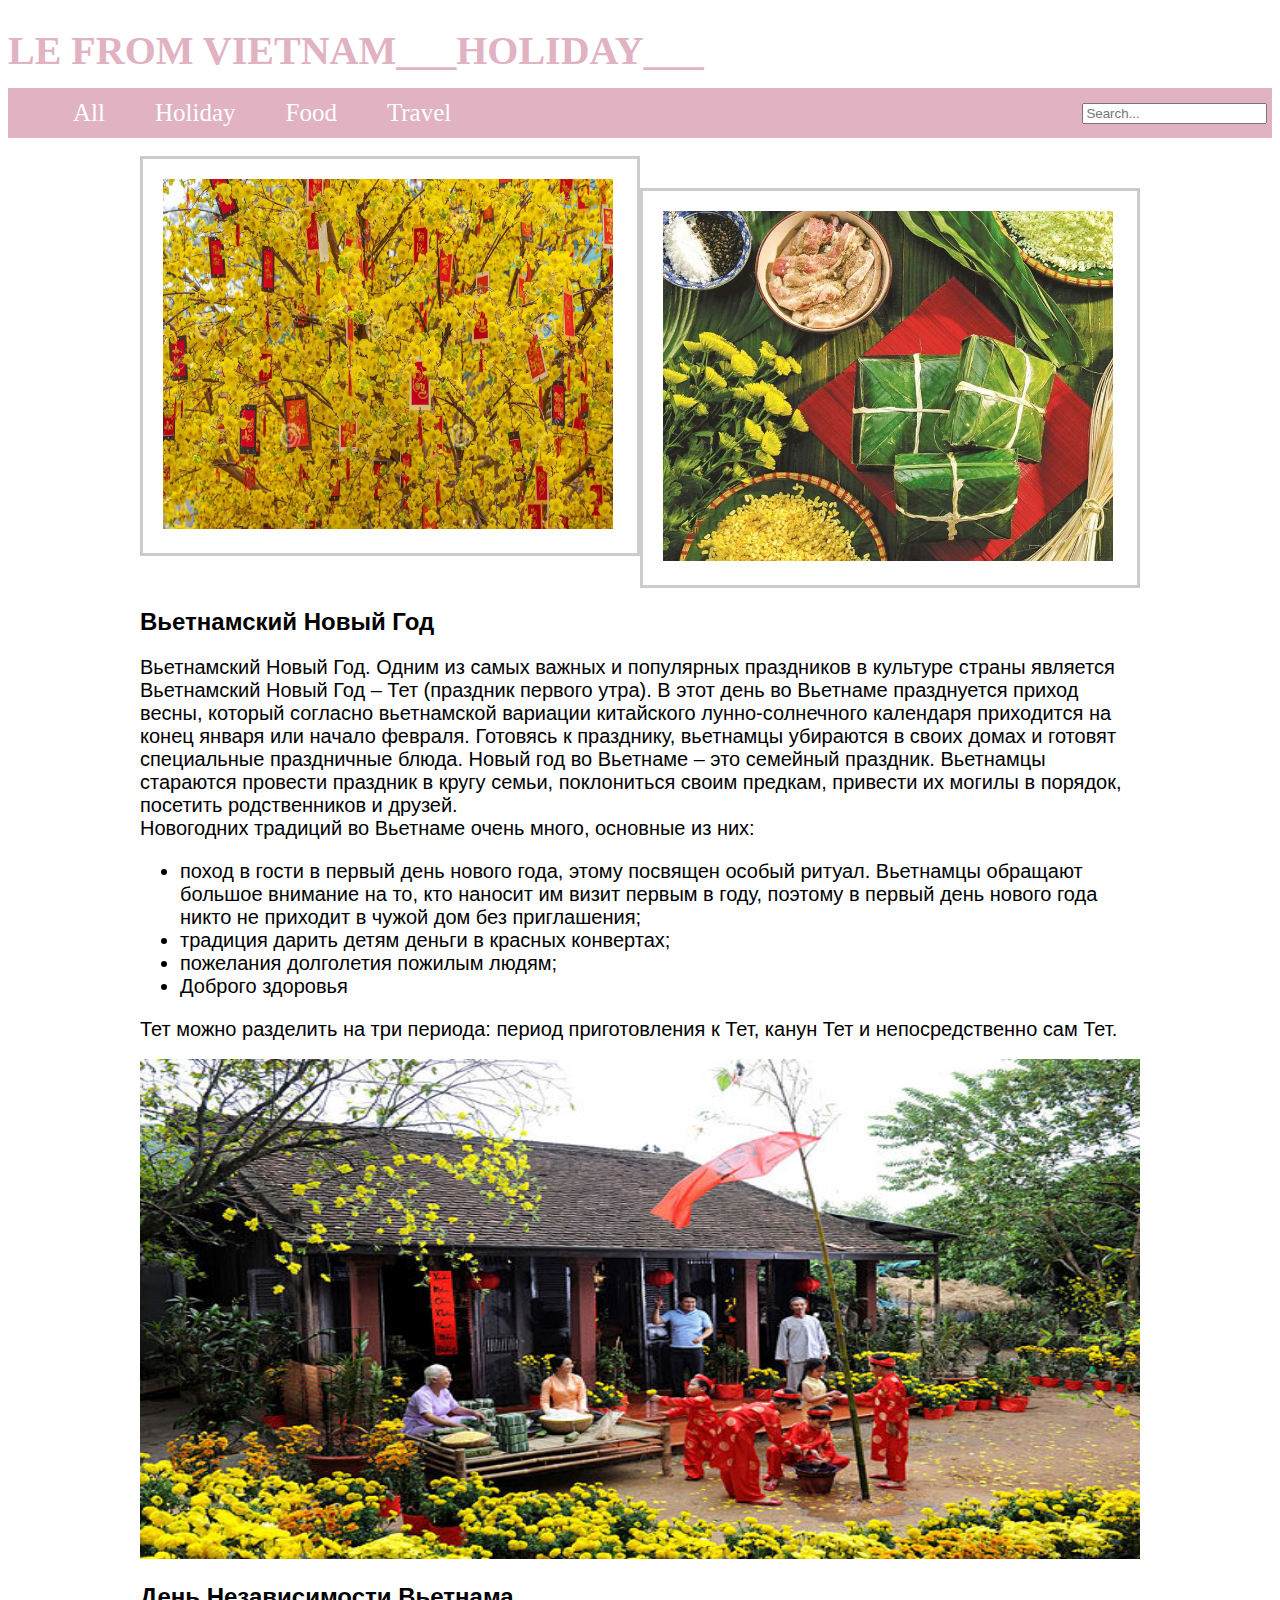
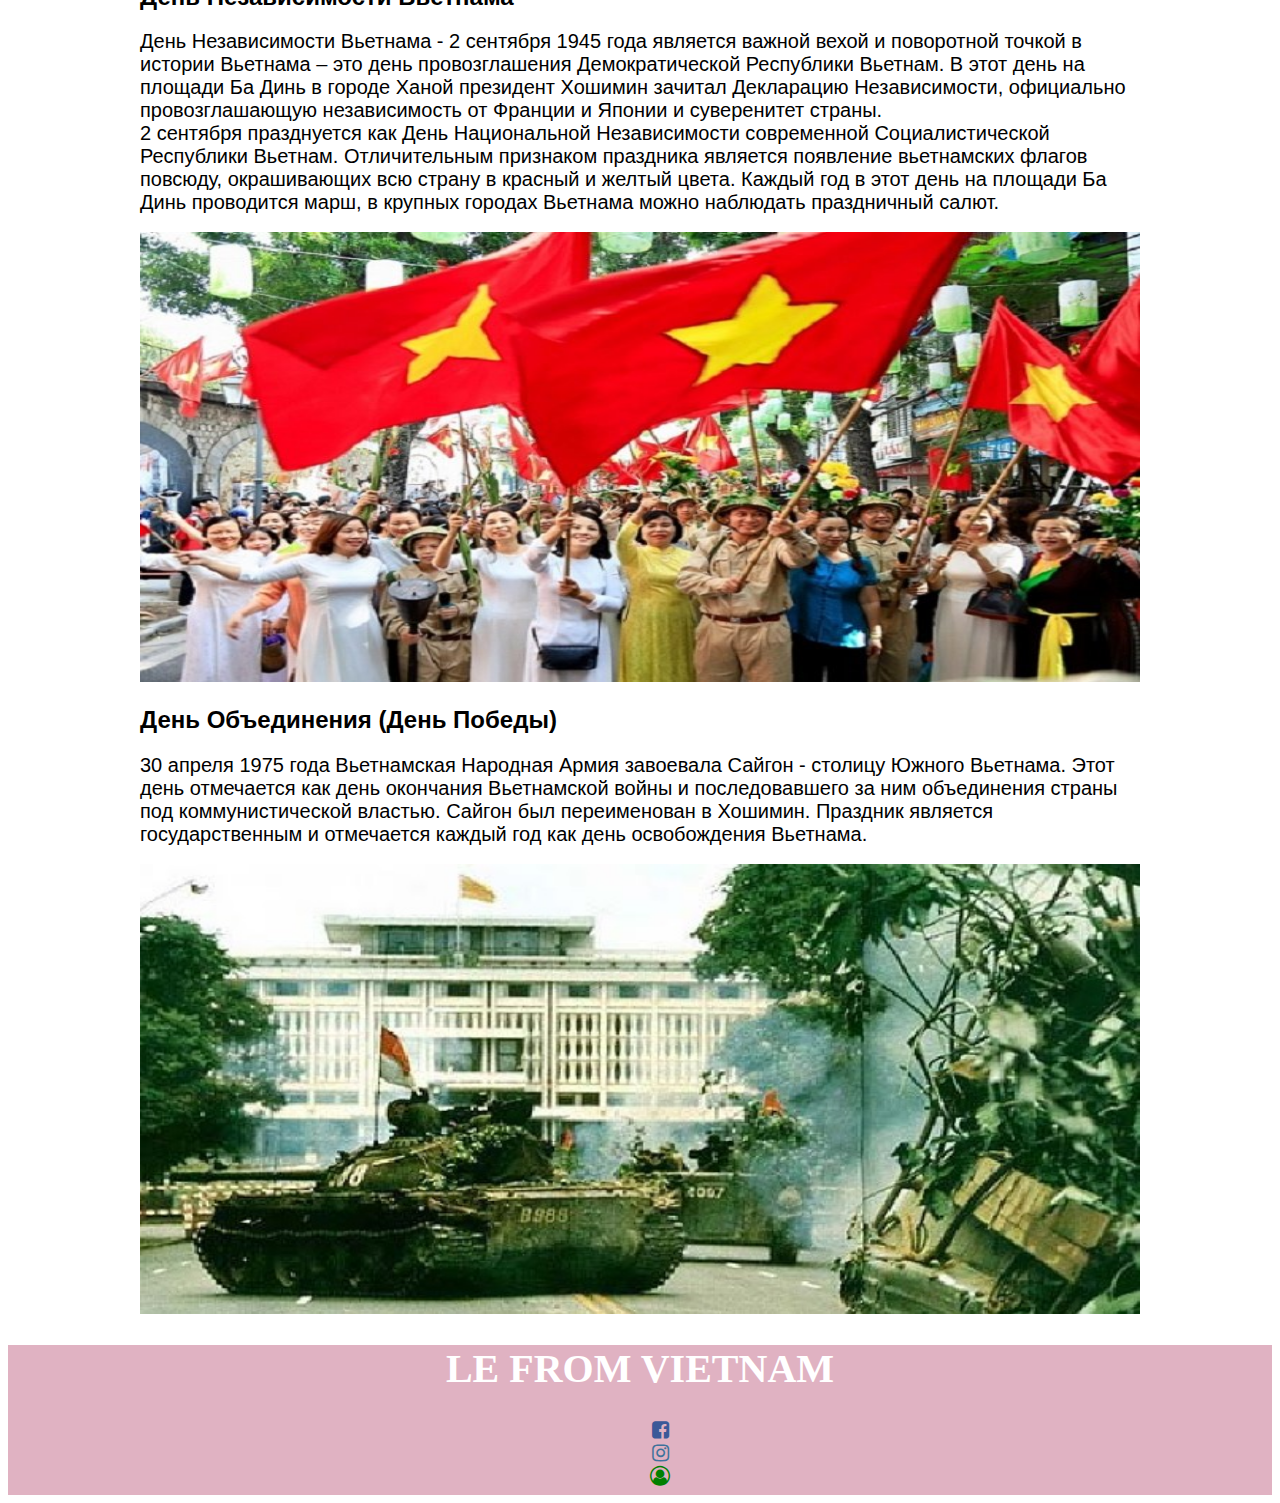
<file: Project1/holiday.html>
<!DOCTYPE html>
<html>
<head>
  <link rel="stylesheet" href="style2.css">
  <meta charset="utf-8">
  <meta name="viewport" content="width=device-width">
  <title> Holiday </title>
  <link rel="stylesheet" href="https://cdnjs.cloudflare.com/ajax/libs/font-awesome/4.7.0/css/font-awesome.min.css">
  
</head>
<body>
    <div class="container">
        <div class = "Header">
            <h1> LE FROM VIETNAM___HOLIDAY___ </h1>
        </div>
        <div class ="Nav">
            <div class ="Menu">
                <ul>
                    <li><a href="main.html">All</a></li>
                    <li><a href="holiday.html">Holiday</a></li>
                    <li><a href ="food.html">Food</a></li>
                    <li><a href ="travel.html">Travel</a></li>
                    
                </ul>
            </div>
            <div class ="Search">
                <input type="Search" placeholder ="Search...">
                <i class="fa fa-search fa-1g" style="color: white " ></i>
            </div>
        </div>
    
    </div>
    <br/>
    <div class="Contain">
        <div class="Holiday">
            <div class="NewList">
                <div class ="ListHoliday">
                    <img width="450" height="350" src ="img/pic2.jpg"/>
                </div>
                <div class ="ListHoliday">
                    <img width="450" height="350" src ="img/pic3.jpg"/>
                </div>
            </div>
            <div style="clear: both;"></div>
        </div>
        
        <div class="TetHoliday" >
            <h2> Вьетнамский Новый Год </h2>
            <div style="font-size: 20px;">
                Вьетнамский Новый Год. Одним из самых важных и популярных праздников в культуре страны является Вьетнамский Новый Год – Тет (праздник первого утра). 
                В этот день во Вьетнаме празднуется приход весны, который согласно вьетнамской вариации китайского лунно-солнечного календаря приходится на конец января или начало февраля. 
                Готовясь к празднику, вьетнамцы убираются в своих домах и готовят специальные праздничные блюда. Новый год во Вьетнаме – это семейный праздник. 
                Вьетнамцы стараются провести праздник в кругу семьи, поклониться своим предкам, привести их могилы в порядок, посетить родственников и друзей.
            </div style="font-size: 20px;">
            <d style="font-size: 20px;">Новогодних традиций во Вьетнаме очень много, основные из них:</d>
            <ul style="font-size: 20px;">
                <li> поход в гости в первый день нового года, этому посвящен особый ритуал. Вьетнамцы обращают большое внимание на то, кто наносит им визит первым в году, поэтому в первый день нового года никто не приходит в чужой дом без приглашения;</li>
                <li> традиция дарить детям деньги в красных конвертах;</li>
                <li> пожелания долголетия пожилым людям; </li>
                <li> Доброго здоровья</li>
            </ul>
            <d style="font-size: 20px;"> Тет можно разделить на три периода: период приготовления к Тет, канун Тет и непосредственно сам Тет.</d>
            <br/>
            <br/>
            <img width="1000px" height="500px" src="img2/pic2.jpg" />
            <div style="clear:both;"></div>
        </div>
    
        <div class="IndependenceDay" >
            <h2> День Независимости Вьетнама</h2>
            <div style="font-size: 20px;">
                День Независимости Вьетнама - 2 сентября 1945 года является важной вехой и поворотной точкой в истории Вьетнама – это день провозглашения Демократической Республики Вьетнам. 
                В этот день на площади Ба Динь в городе Ханой президент Хошимин зачитал Декларацию Независимости, официально провозглашающую независимость от Франции и Японии и суверенитет страны.
                <br/>
                2 сентября празднуется как День Национальной Независимости современной Социалистической Республики Вьетнам. 
                Отличительным признаком праздника является появление вьетнамских флагов повсюду, окрашивающих всю страну в красный и желтый цвета. 
                Каждый год в этот день на площади Ба Динь проводится марш, в крупных городах Вьетнама можно наблюдать праздничный салют.
            </div>
            <br/>
            <img width="1000px" height="450px" src= "img2/pic3.jpg"/> 
        </div>
    
        <div class="DayOfUnification">
            <h2> День Объединения (День Победы) </h2>
            <div style="font-size: 20px;">
                30 апреля 1975 года Вьетнамская Народная Армия завоевала Сайгон - столицу Южного Вьетнама. 
                Этот день отмечается как день окончания Вьетнамской войны и последовавшего за ним объединения страны под коммунистической властью. 
                Сайгон был переименован в Хошимин. Праздник является государственным и отмечается каждый год как день освобождения Вьетнама.
            </div>
            <br/>
            <img width="1000px" height="450px" src="img2/pic5.jpg">
    
        </div>
    </div>

    <div class="Footer">
        <h1> LE FROM VIETNAM </h1>
        <ul> 
            <li><a href="https://www.facebook.com"><i class="fa fa-facebook-square fa-1g" style="color: #3b5998 "></i></a></li>
            <li><a href="https://www.instagram.com"><i class="fa fa-instagram fa-1g" style="color: #3f729b"></i></a></li>
            <li><a href="https://web.whatsapp.com"><i class="fa fa-user-circle-o fa-1g" style="color: green;"></i></a></li>
        </ul>
    </div>
    
</body>
</html>
</file>
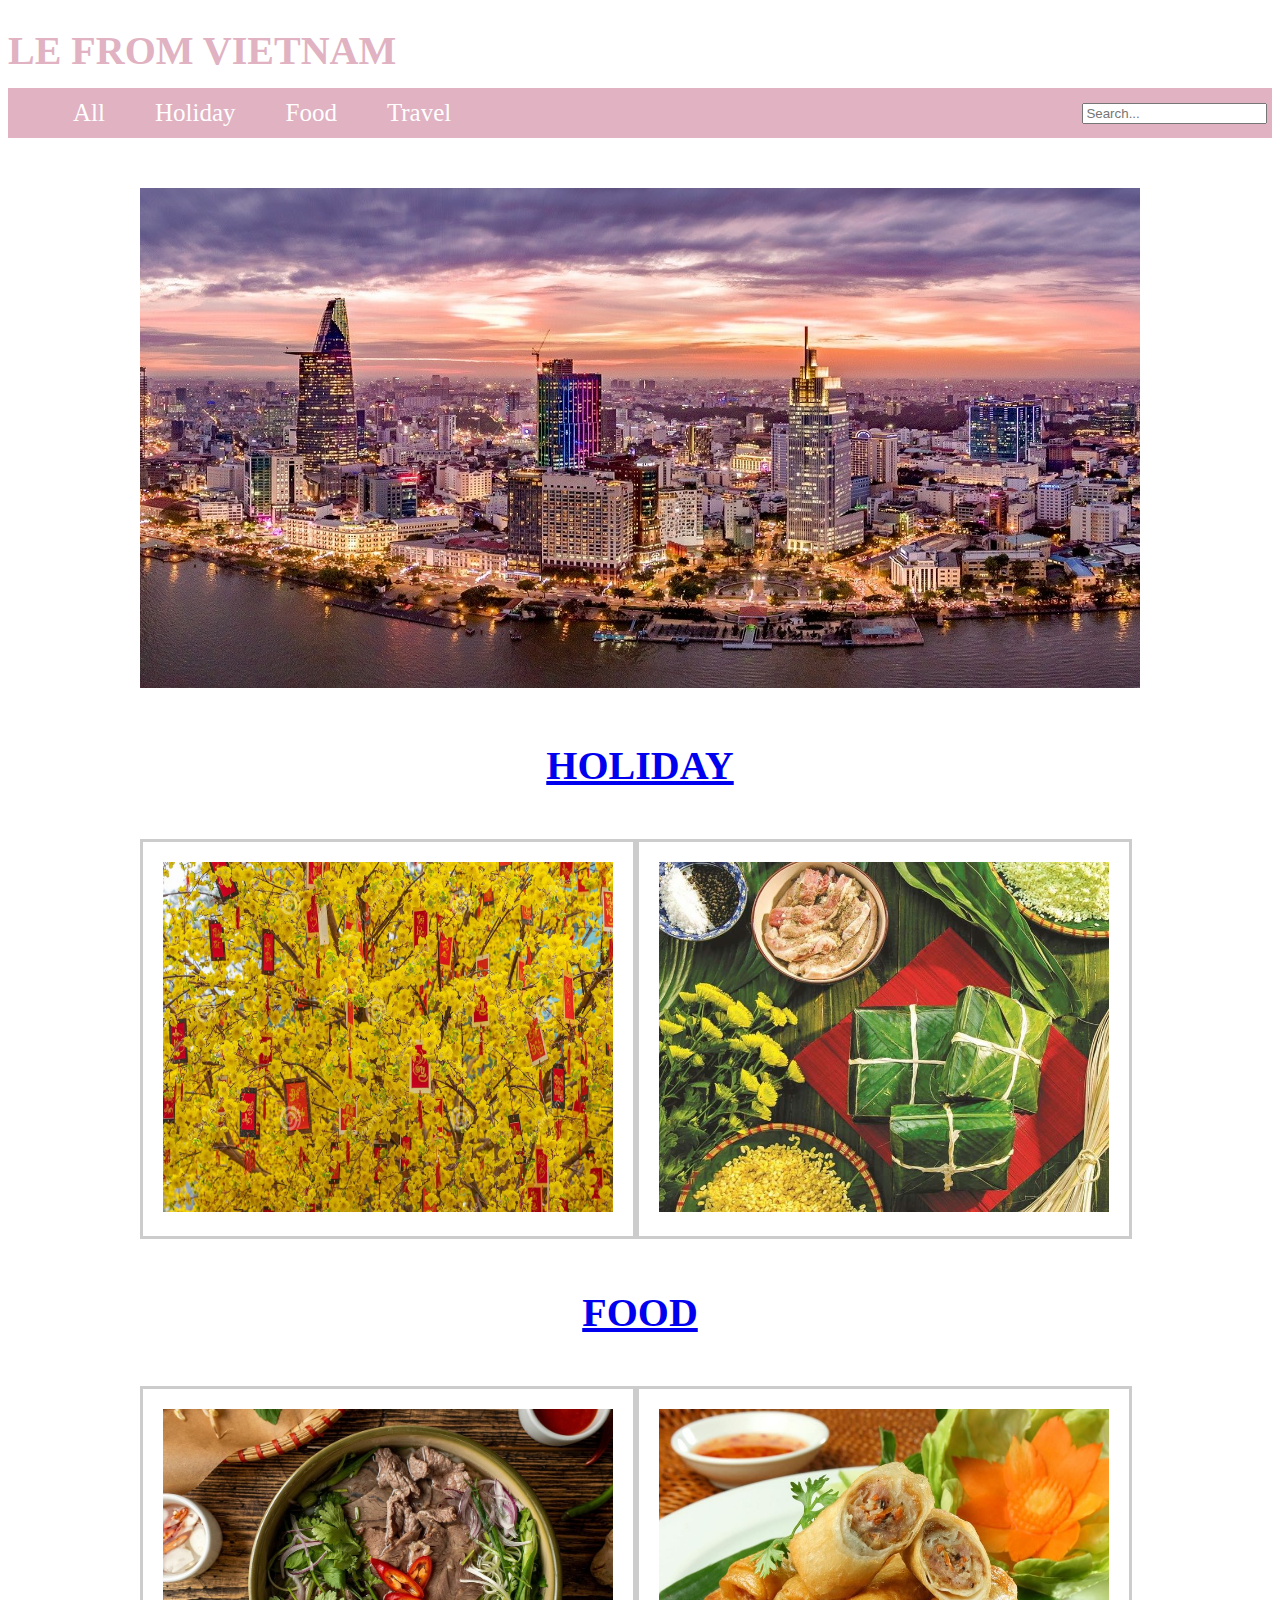
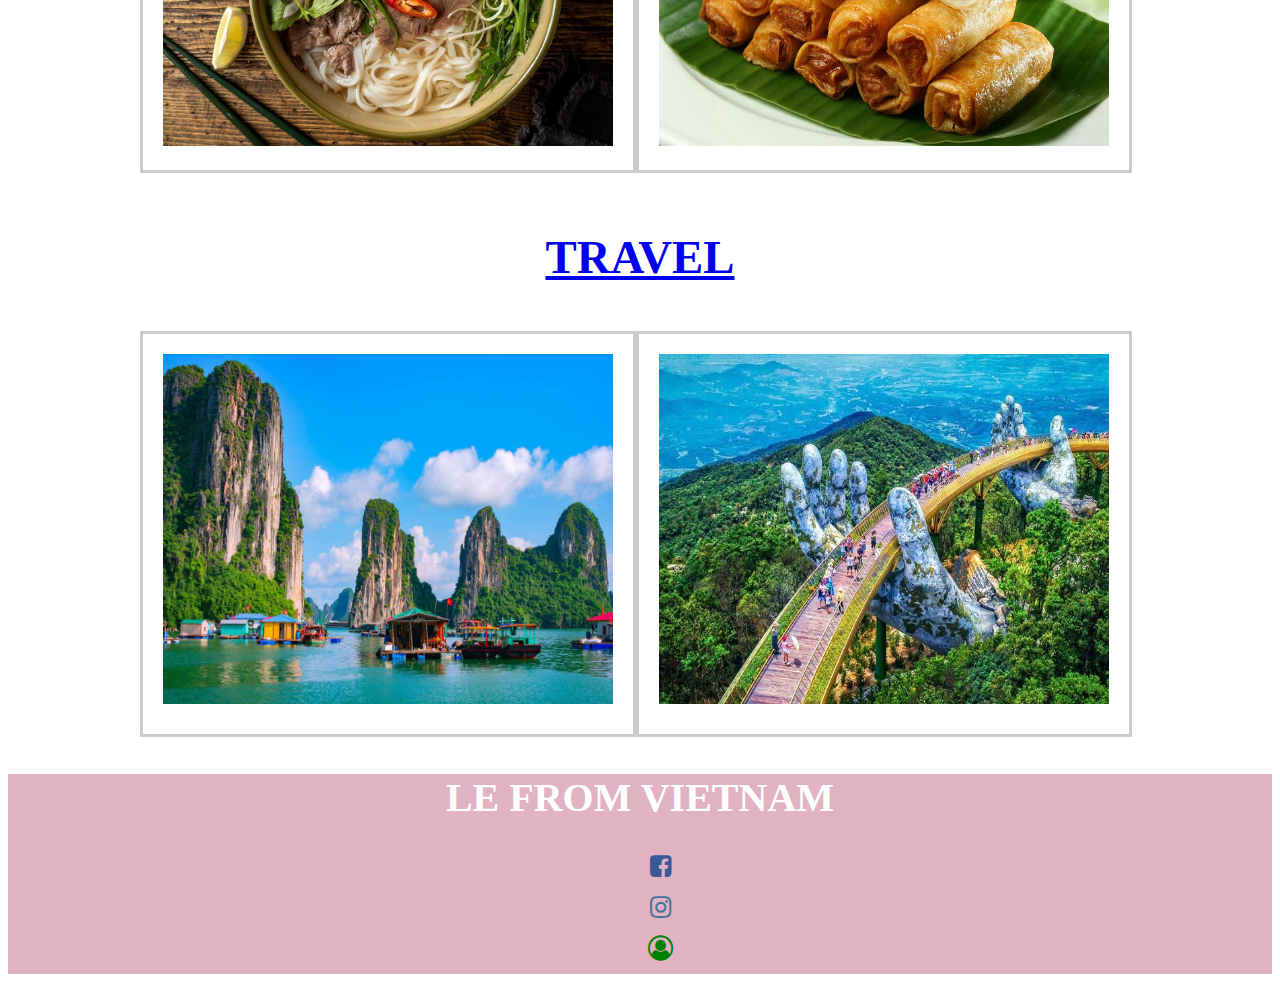
<file: Project1/main.html>
<!DOCTYPE html>
<html>
<head>
  <link rel="stylesheet" href="style.css">
  <meta charset="utf-8">
  <meta name="viewport" content="width=device-width">
  <title>Le From VietNam</title>
  <link rel="stylesheet" href="https://cdnjs.cloudflare.com/ajax/libs/font-awesome/4.7.0/css/font-awesome.min.css">
</head>
<body>
    <div class="Container">
        <div class = "Header">
            <h1> LE FROM VIETNAM </h1>
        </div>
        <div class ="Nav">
            <div class ="Menu">
                <ul>
                    <li><a href="main.html">All</a></li>
                    <li><a href="holiday.html">Holiday</a></li>
                    <li><a href ="food.html">Food</a></li>
                    <li><a href ="travel.html">Travel</a></li>
                    
                </ul>
            </div>
            <div class ="Search">
                <input type="Search" placeholder ="Search...">
                <i class="fa fa-search fa-1g" style="color: white " ></i>
            </div>
        </div>
    </div>
    
    <div class="Contain"> 
        <div class ="Slide"> 
            <br/>
            <img width="1000px" height="500px" src ="img/pic1.jpg"/> 
        </div>
        
        <div class="Holiday">
            <a href="holiday.html"><h3> HOLIDAY </h3></a> 
            <div class="NewList">
                <div class ="ListHoliday">
                    <img width="450" height="350" src ="img/pic2.jpg"/>
                </div>
                <div class ="ListHoliday">
                    <img width="450" height="350" src ="img/pic3.jpg"/>
                </div>
            </div>
            <div style="clear: both;"></div>
        </div>
        
        <div class ="Food">
            <a href="food.html"><h3> FOOD </h3></a> 
            <div class ="NewList">
                <div class="ListFood">
                    <img width="450"  src="img/pic 5.jpg"/> 
                </div>
                <div class="ListFood">
                    <img width="450" height ="337" src="img/pic6.jpg"/> 
                </div>
            </div>
            <div style="clear: both;"></div>
        </div>
    
        <div class="Travel">
            <a href="travel.html"><h3> TRAVEL </h3></a> 
            <div class ="NewList">
                <div class="ListTravel">
                    <img width="450" height="350"  src="img/pic7.jpg"/> 
                </div>
                <div class="ListTravel">
                    <img width="450" height ="350" src="img/pic8.jpg"/> 
                </div>
            </div>
            <div style="clear: both;"></div>
        </div>
    </div>
    
    <div class="Footer">
        <h1> LE FROM VIETNAM </h1>
        <ul> 
            <li><a href="https://www.facebook.com"><i class="fa fa-facebook-square fa-1g" style="color: #3b5998 "></i></a></li>
            <li><a href="https://www.instagram.com"><i class="fa fa-instagram fa-1g" style="color: #3f729b"></i></a></li>
            <li><a href="https://web.whatsapp.com"><i class="fa fa-user-circle-o fa-1g" style="color: green;"></i></a></li>
        </ul>
    </div>
    
</body>
</html>
</file>
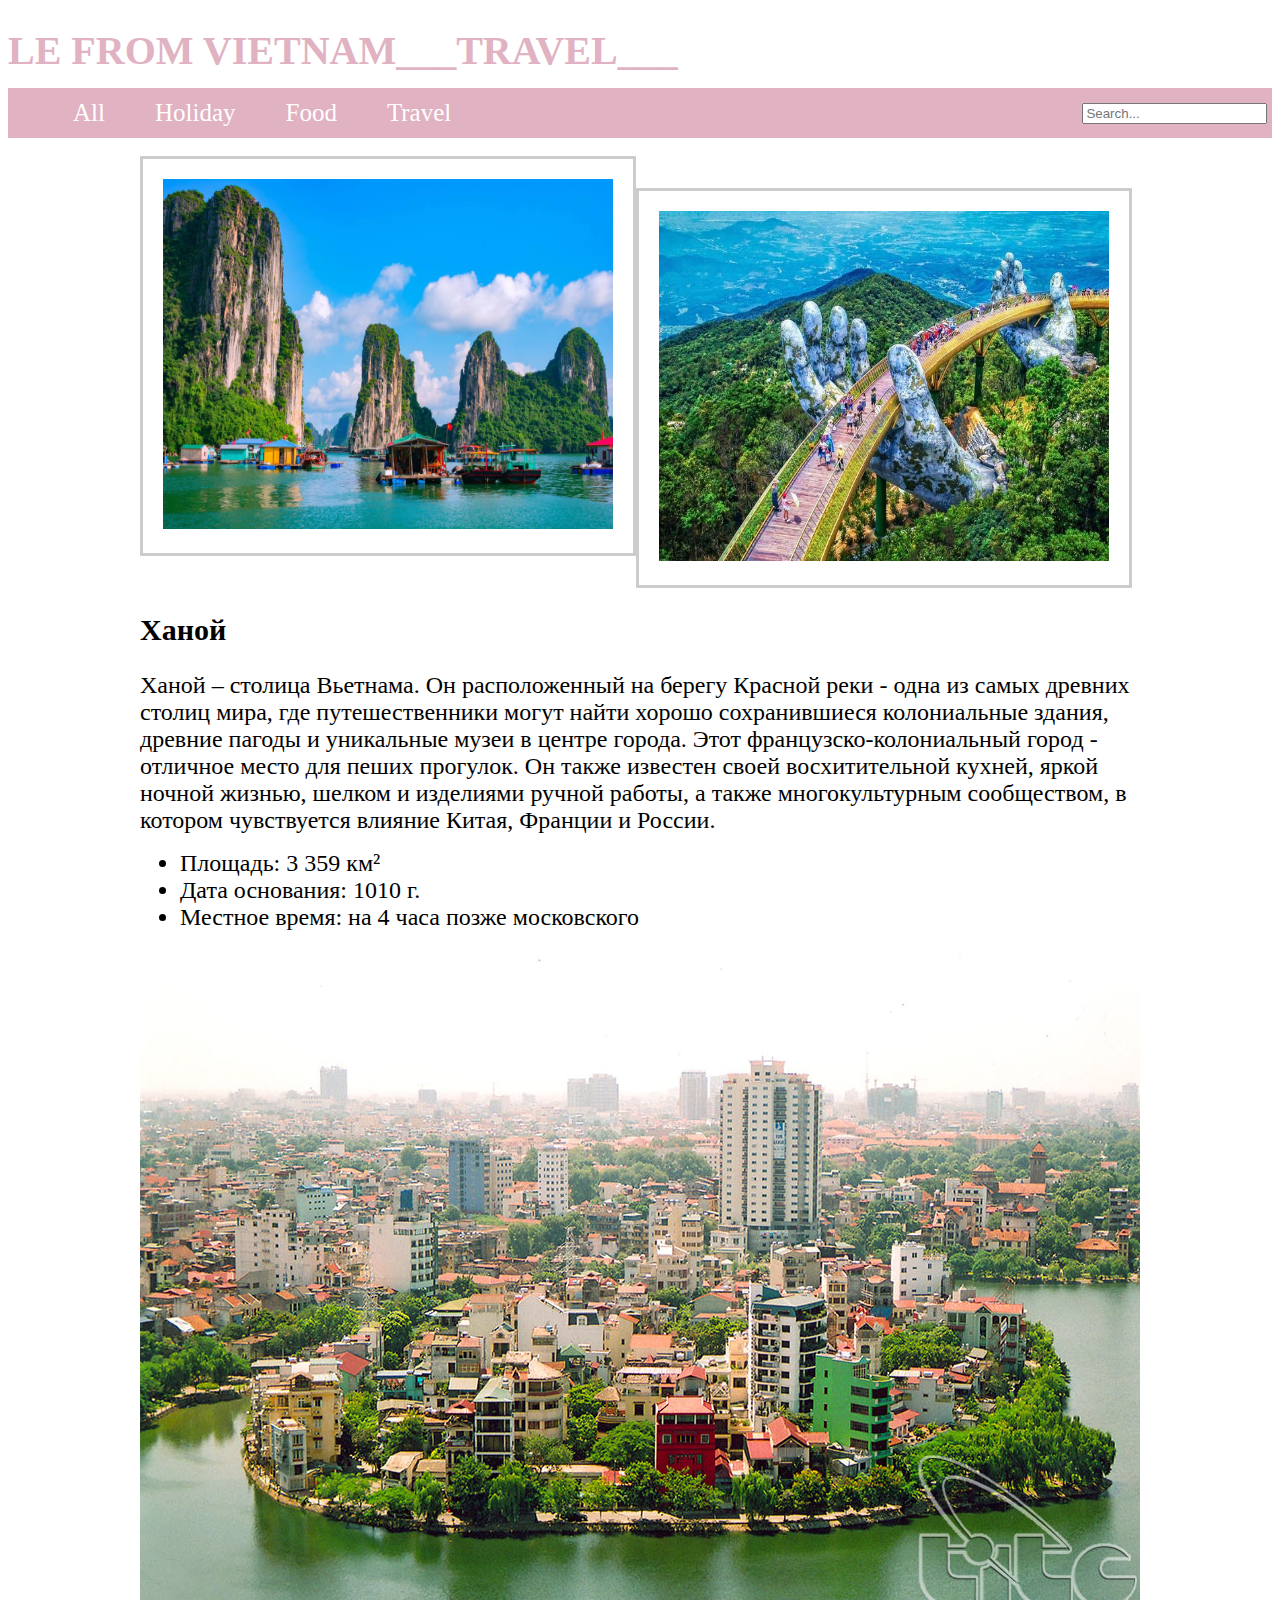
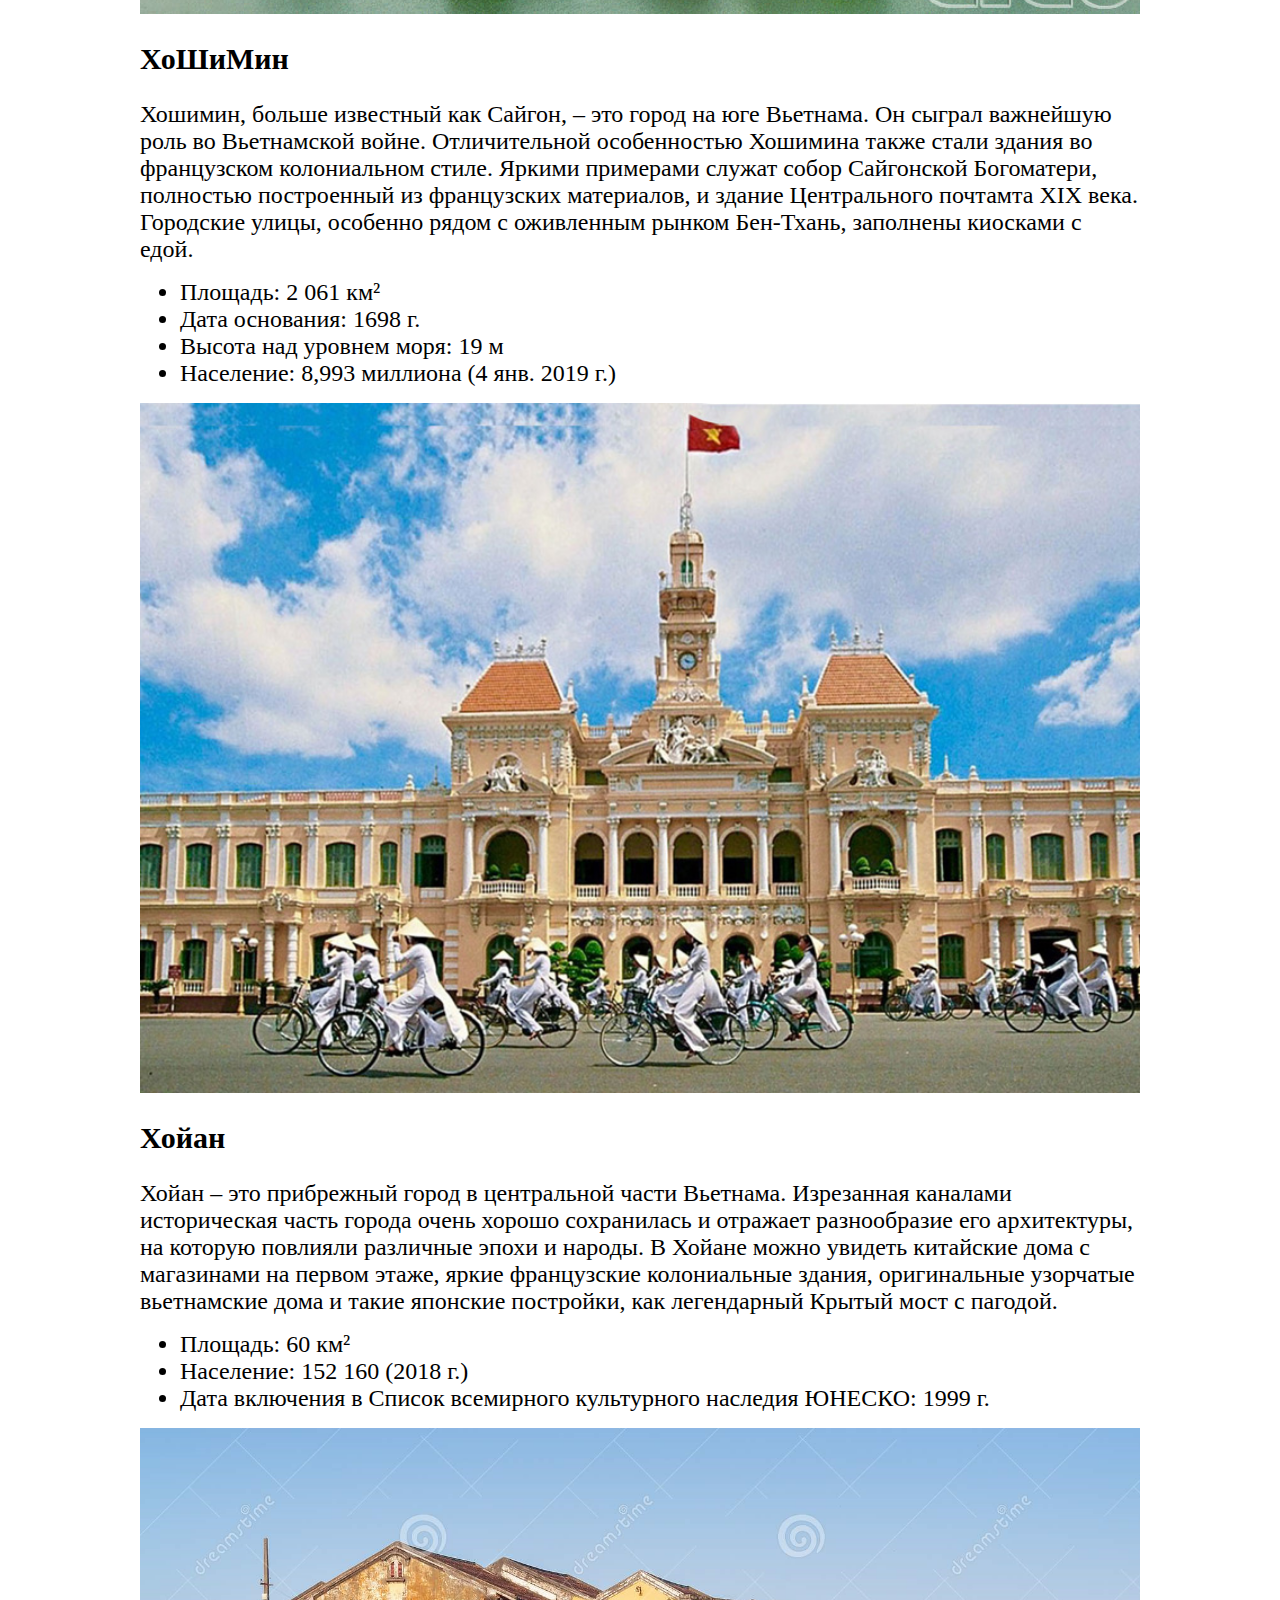
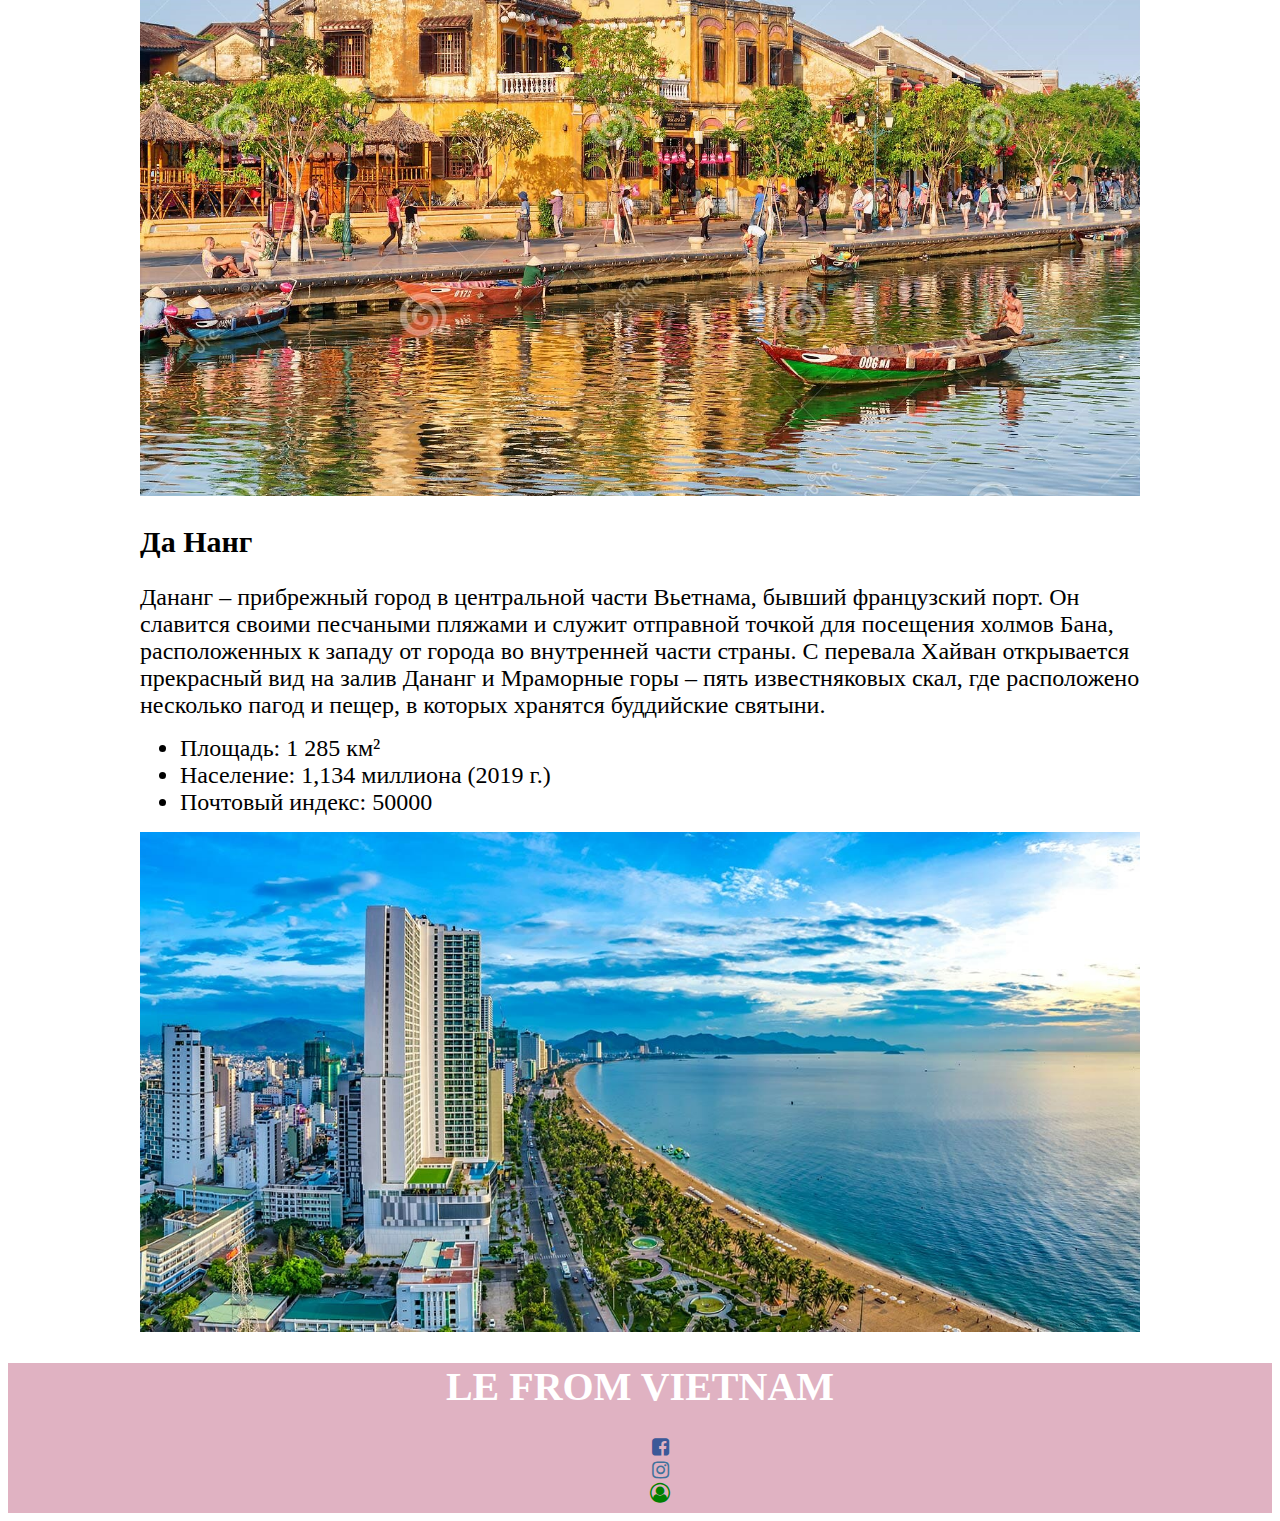
<file: Project1/travel.html>
<!DOCTYPE html>
<html>
<head>
  <link rel="stylesheet" href="style2.css">
  <meta charset="utf-8">
  <meta name="viewport" content="width=device-width">
  <title>Le From VietNam</title>
  <link rel="stylesheet" href="https://cdnjs.cloudflare.com/ajax/libs/font-awesome/4.7.0/css/font-awesome.min.css">
</head>
<body>
    <div class="Container">
        <div class = "Header">
            <h1> LE FROM VIETNAM___TRAVEL___ </h1>
        </div>
        <div class ="Nav">
            <div class ="Menu">
                <ul>
                    <li><a href="main.html">All</a></li>
                    <li><a href="holiday.html">Holiday</a></li>
                    <li><a href ="food.html">Food</a></li>
                    <li><a href ="travel.html">Travel</a></li>
                    
                </ul>
            </div>
            <div class ="Search">
                <input type="Search" placeholder ="Search...">
                <i class="fa fa-search fa-1g" style="color: white " ></i>
            </div>
        </div>
    </div>
    <br/>
    <div class="Contain">
        <div class="Travel">
            <div class ="NewList">
                <div class="ListTravel">
                    <img width="450" height="350"  src="img/pic7.jpg"/> 
                </div>
                <div class="ListTravel">
                    <img width="450" height ="350" src="img/pic8.jpg"/> 
                </div>
            </div>
            <div style="clear: both;"></div>
        </div>
    
        <div class="HaNoi">
            <h2 style="font-size: 30px"> Ханой </h2>
            <div style="font-size: 24px;"">
                Ханой – столица Вьетнама. Он расположенный на берегу Красной реки - одна из самых древних столиц мира, где путешественники могут найти хорошо сохранившиеся колониальные здания, древние пагоды и уникальные музеи в центре города. 
                Этот французско-колониальный город - отличное место для пеших прогулок. 
                Он также известен своей восхитительной кухней, яркой ночной жизнью, шелком и изделиями ручной работы, а также многокультурным сообществом, в котором чувствуется влияние Китая, Франции и России.
            </div>
            <ul>
                <li style="font-size: 24px">Площадь: 3 359 км²</li>
                <li style="font-size: 24px">Дата основания: 1010 г.</li>
                <li style="font-size: 24px">Местное время: на 4 часа позже московского </li>
            </ul>
            <img SRC="img4/pic1.jpg"/>
        </div>
    
        <div class="HoChiMinh">
            <h2 style="font-size: 30px">ХоШиМин</h2>
            <div style="font-size: 24px;">
                Хошимин, больше известный как Сайгон, – это город на юге Вьетнама. Он сыграл важнейшую роль во Вьетнамской войне. 
                Отличительной особенностью Хошимина также стали здания во французском колониальном стиле. 
                Яркими примерами служат собор Сайгонской Богоматери, полностью построенный из французских материалов, и здание Центрального почтамта XIX века. 
                Городские улицы, особенно рядом с оживленным рынком Бен-Тхань, заполнены киосками с едой.
                <br/>
            </div>
            <ul>
                <li style="font-size: 24px">Площадь: 2 061 км²</li>
                <li style="font-size: 24px">Дата основания: 1698 г.</li>
                <li style="font-size: 24px">Высота над уровнем моря: 19 м</li>
                <li style="font-size: 24px">Население: 8,993 миллиона (4 янв. 2019 г.)</li>
            </ul>
            <img width="1000px" src="img4/pic2.jpg.crdownload"/>
        </div>
    
        <div class="HoiAn">
            <h2 style="font-size: 30px"> Хойан </h2>
            <div  style="font-size: 24px;" >
                Хойан – это прибрежный город в центральной части Вьетнама. Изрезанная каналами историческая часть города очень хорошо сохранилась и отражает разнообразие его архитектуры, на которую повлияли различные эпохи и народы. 
                В Хойане можно увидеть китайские дома с магазинами на первом этаже, яркие французские колониальные здания, оригинальные узорчатые вьетнамские дома и такие японские постройки, как легендарный Крытый мост с пагодой.
            </div>
            <ul >
                <li style="font-size: 24px">Площадь: 60 км²</li>
                <li style="font-size: 24px">Население: 152 160 (2018 г.)</li>
                <li style="font-size: 24px">Дата включения в Список всемирного культурного наследия ЮНЕСКО: 1999 г.</li>
            </ul>
            <img width="1000px" src="img4/pic3.jpg"/>
        </div>
    
        <div class="DaNang">
            <h2 style="font-size: 30px"> Да Нанг </h2>
            <div  style="font-size: 24px;">
                Дананг – прибрежный город в центральной части Вьетнама, бывший французский порт. Он славится своими песчаными пляжами и служит отправной точкой для посещения холмов Бана, расположенных к западу от города во внутренней части страны.
                С перевала Хайван открывается прекрасный вид на залив Дананг и Мраморные горы – пять известняковых скал, где расположено несколько пагод и пещер, в которых хранятся буддийские святыни.
            </div>
            <ul>
                <li style="font-size: 24px"> Площадь: 1 285 км² </li>
                <li style="font-size: 24px"> Население: 1,134 миллиона (2019 г.)</li>
                <li style="font-size: 24px"> Почтовый индекс: 50000</li>
            </ul>
            <img width="1000px" height="500px" src="img4/pic4.jpg">
        </div>
    </div>

    <div class="Footer">
        <h1> LE FROM VIETNAM </h1>
        <ul> 
            <li><a href="https://www.facebook.com"><i class="fa fa-facebook-square fa-1g" style="color: #3b5998 "></i></a></li>
            <li><a href="https://www.instagram.com"><i class="fa fa-instagram fa-1g" style="color: #3f729b"></i></a></li>
            <li><a href="https://web.whatsapp.com"><i class="fa fa-user-circle-o fa-1g" style="color: green;"></i></a></li>
        </ul>
    </div>

</body>
</html>
</file>
<file: index_style.css>
.contain{ 
    width: 1000px;
    margin: 0 auto;   
}

.header{
    color: rgb(224, 178, 194); 
    font-size: 20px; 
    font-family: Cambria, Cochin, Georgia, Times, 'Times New Roman', serif;
    width: 1000px;
    height: 45px ; 
    border-width: 10px; 
    border-style: none; 
}

.holiday h3{
    text-align: center;
    padding:10px 0 ;
    font-size: 40px; 
    text-transform: uppercase;
    font-weight: bold;
}

.new-list .list-holiday{
    width: 45%; 
    padding: 2%;
    float:left;
    border: 3px solid #ccc;
}

.food h3{
    text-align: center;
    padding:10px 0 ;
    font-size: 40px; 
    text-transform: uppercase;
    font-weight: bold;
}

.new-list .list-food{
    width: 45%; 
    padding: 2%;
    float:left;
    border: 3px solid #ccc;
}

.travel h3 {
    text-align: center;
    padding:10px 0 ;
    font-size: 40px; 
    text-transform: uppercase;
    font-weight: bold;
}

.new-list .list-travel{
    width: 45%; 
    padding: 2%;
    float:left;
    border: 3px solid #ccc;
}

.video h3{
    color:rgb(8, 8, 138);
    text-align: center;
    padding:10px 0 ;
    font-size: 40px; 
    text-transform: uppercase;
    font-weight: bold;
}
</file>
<file: holiday_food_travel_style.css>
.contain{ 
    width: 1000px;
    margin: 0 auto; 
}
.header{
    color: rgb(224, 178, 194); 
    font-size: 20px; 
    font-family: Cambria, Cochin, Georgia, Times, 'Times New Roman', serif;
    width: 1000px;
    height: 45px ; 
    border-width: 10px; 
    border-style: none; 
}
.new-list .list-holiday{
    width: 45.4%; 
    padding: 2%;
    float:left;
    border: 3px solid #ccc;
}
.new-list .list-food{
    width: 45%; 
    padding: 2%;
    float:left;
    border: 3px solid #ccc;
}
.new-list .list-travel{
    width: 45%; 
    padding: 2%;
    float:left;
    border: 3px solid #ccc;
}
</file>
<file: footer_style.css>
.mini-nav-bar{
    width:50%;
    float:left;
}

.contact-bar{
    width:50%;
    float:left;
}

ul li a{
    color: white;
    font-size: 25px; 
    text-decoration: none;
}

.footer{
    color: white;
    height: 300px; 
    width: auto; 
    background:rgb(224, 178, 194);
    top: 50%;
    font-family:Cambria, Cochin, Georgia, Times, 'Times New Roman', serif;
    font-size: 15px;
}

.contact h3{
    margin: 10px;
}

.icon span{
    margin:10px;
}
</file>
<file: Project1/style2.css>
.Contain{ 
    width: 1000px;
    margin: 0 auto; 
}
.Header{
    color: rgb(224, 178, 194); 
    font-size: 20px; 
    font-family: Cambria, Cochin, Georgia, Times, 'Times New Roman', serif;
    width: 1000px;
    height: 45px ; 
    border-width: 10px; 
    border-style: none; 
}
.Nav{
    height: 50px; 
    width: auto; 
    background: rgb(224, 178, 194); 
}
.Menu ul{
    list-style: none;
}
.Menu ul li{
    float: left; 
    line-height: 50px; 
    padding: 0 25px; 
}
.Menu ul li a{
    color: white;
    font-size: 25px; 
    text-decoration: none;
}
.Search{
    float: right; 
    line-height: 50px;
    margin: right 25px;
    width: 15%;
}
.NewList .ListHoliday{
    width: 45.4%; 
    padding: 2%;
    float:left;
    border: 3px solid #ccc;
}
.TetHoliday{
    font-family:Verdana, Geneva, Tahoma, sans-serif;
}
.IndependenceDay{
    font-family:Verdana, Geneva, Tahoma, sans-serif;
}
.DayOfUnification{
    font-family:Verdana, Geneva, Tahoma, sans-serif;

}
.NewList .ListFood{
    width: 45%; 
    padding: 2%;
    float:left;
    border: 3px solid #ccc;
}
.NewList .ListTravel{
    width: 45%; 
    padding: 2%;
    float:left;
    border: 3px solid #ccc;
}
.Footer{
    color: white;
    height: 150px; 
    width: auto; 
    background:rgb(224, 178, 194);
    text-align: center; 
    top: 50%;
    font-family:Georgia, 'Times New Roman', Times, serif;
    font-size: 20px;
}
.Footer ul{
    list-style: none;
}
</file>
<file: Project1/style.css>
.Contain{ 
    width: 1000px;
    margin: 0 auto;   
}
.Header{
    color: rgb(224, 178, 194); 
    font-size: 20px; 
    font-family: Cambria, Cochin, Georgia, Times, 'Times New Roman', serif;
    width: 1000px;
    height: 45px ; 
    border-width: 10px; 
    border-style: none; 
}
.Nav{
    height: 50px; 
    width: auto; 
    background: rgb(224, 178, 194); 
}
.Menu ul{
    list-style: none;
}
.Menu ul li{
    float: left; 
    line-height: 50px; 
    padding: 0 25px; 
}
.Menu ul li a{
    color: white;
    font-size: 25px; 
    text-decoration: none;
}
.Search{
    float: right; 
    line-height: 50px;
    margin: right 25px;
    width: 15%;
}
.Holiday h3{
    text-align: center;
    padding:10px 0 ;
    font-size: 40px; 
    text-transform: uppercase;
    font-weight: bold;
}
.NewList .ListHoliday{
    width: 45%; 
    padding: 2%;
    float:left;
    border: 3px solid #ccc;
}
.Food h3{
    text-align: center;
    padding:10px 0 ;
    font-size: 40px; 
    text-transform: uppercase;
    font-weight: bold;
}
.NewList .ListFood{
    width: 45%; 
    padding: 2%;
    float:left;
    border: 3px solid #ccc;
}
.Travel{
    text-align: center;
    padding:10px 0 ;
    font-size: 40px; 
    text-transform: uppercase;
    font-weight: bold;
}
.NewList .ListTravel{
    width: 45%; 
    padding: 2%;
    float:left;
    border: 3px solid #ccc;
}
.Footer{
    color: white;
    height: 200px; 
    width: auto; 
    background:rgb(224, 178, 194);
    text-align: center; 
    top: 50%;
    font-family:Georgia, 'Times New Roman', Times, serif;
    font-size: 20px;
}
.Footer ul{
    list-style: none;
}
.Footer ul li{
    overflow: hidden;
    line-height: 40px; 
    padding: 0 25px; 
}
.Footer ul li a{
    color: white;
    font-size: 25px; 
    text-decoration:none;

}
</file>
